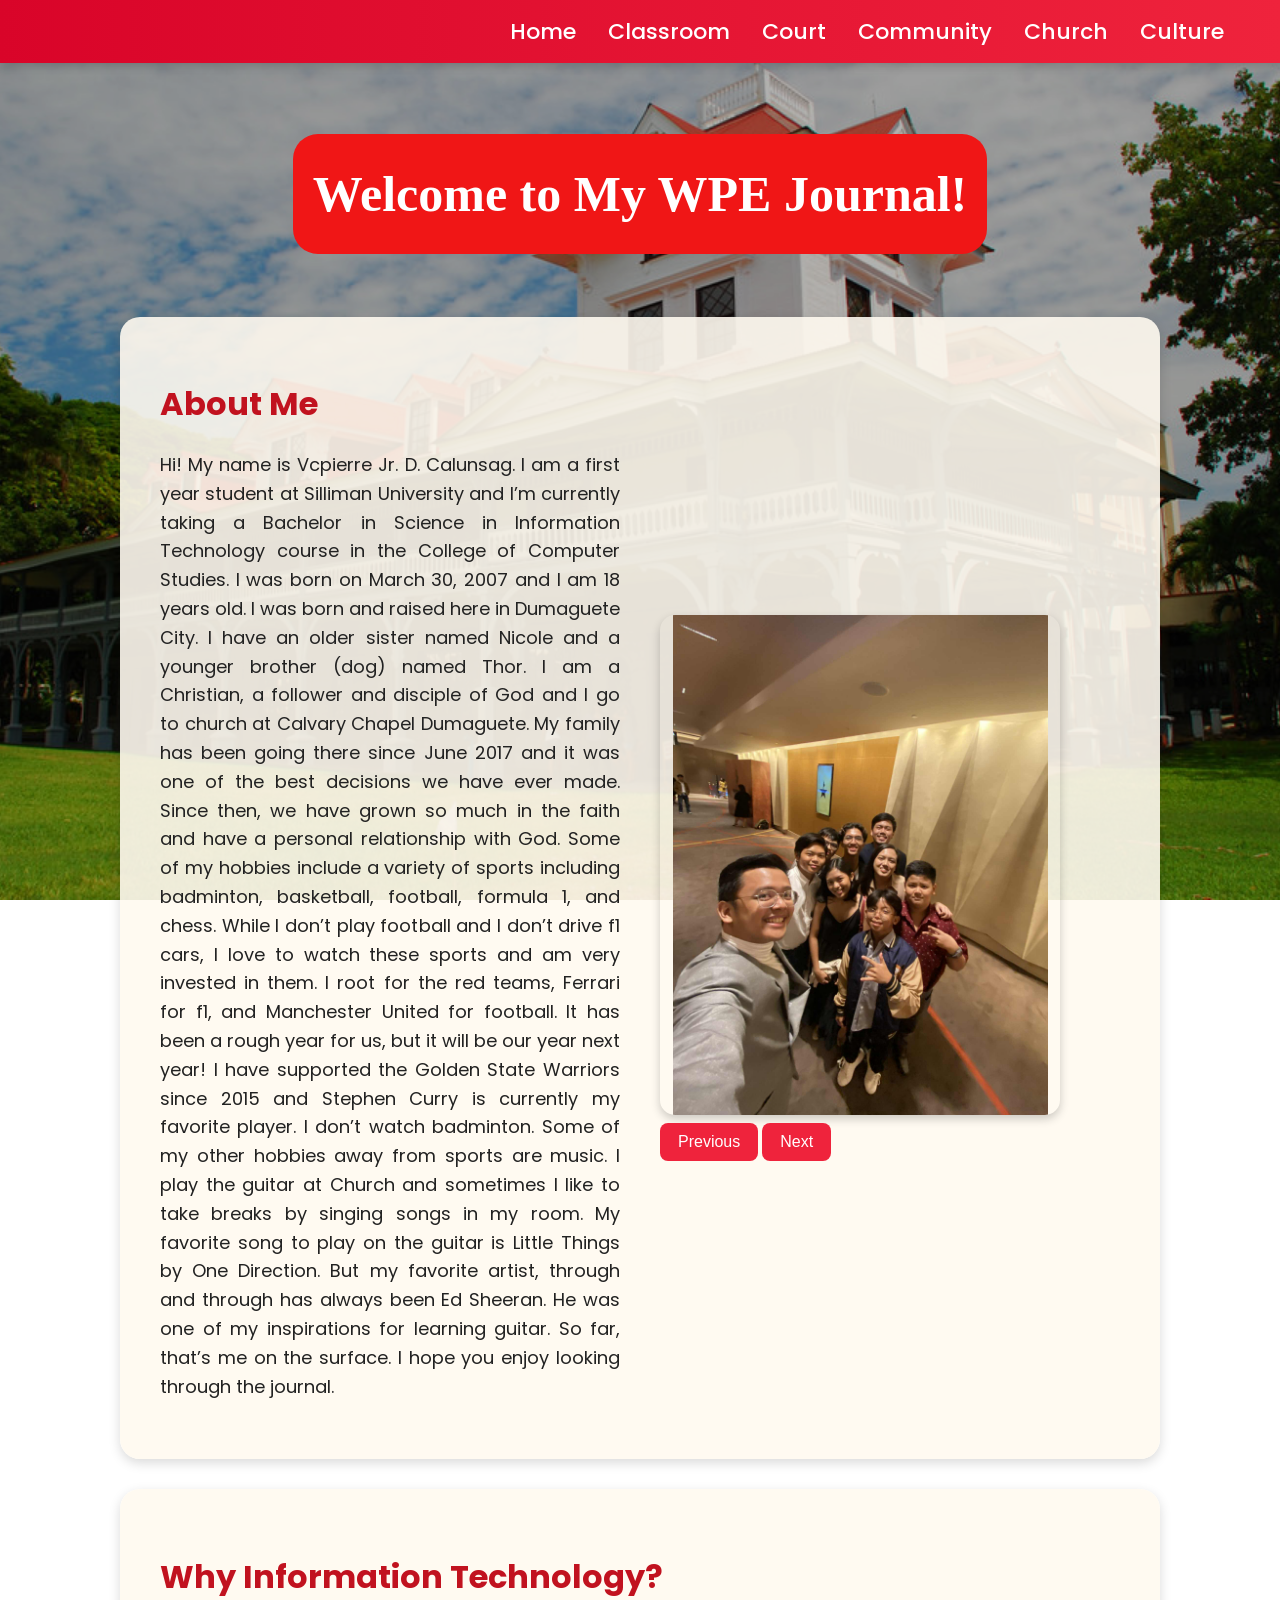
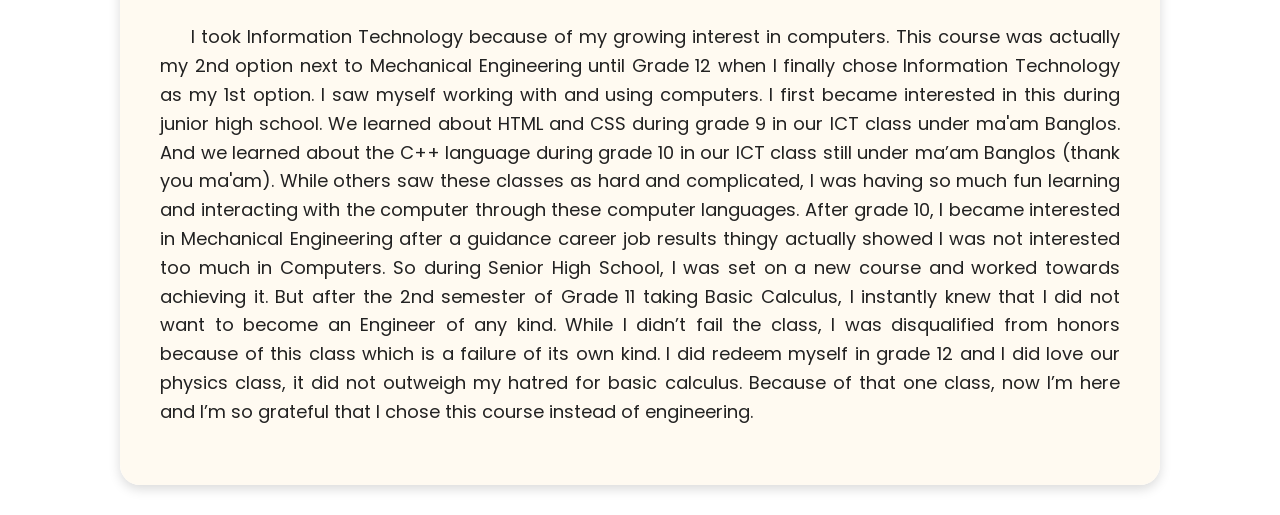
<file: index.html>
<!DOCTYPE html>
<html>
    <head> 
        <Title>My WPE Journal</Title>
        <link rel = "stylesheet" type = "text/css" href = "Style.css">
        <link href="https://fonts.googleapis.com/css2?family=Poppins:wght@400;600&display=swap" rel="stylesheet">
        <link rel="icon" type="image/img" href="img/clone helmet.png">

    </head>
    <body>
        <div class = "navbar">
            <ul><li><a href = "index.html">Home</a></li>
                <li><a href = "classroom.html">Classroom</a></li> 
                <li><a href = "court.html">Court</a></li>
                <li><a href = "community.html">Community</a></li>
                <li><a href = "church.html">Church</a></li>
                <li><a href = "culture.html">Culture</a></li>
            </ul>
        </div>

    <div class = "centered">
        <h1 class = "main-title">
            Welcome to My WPE Journal!
        </h1>
    </div>

    <div class = "maindiv rowcontainer">
        <div class="colcontainer">
            <h1>About Me</h1> <!--6-->
            <p>
                Hi! My name is Vcpierre Jr. D. Calunsag. I am a first year student at Silliman University and I’m currently taking a Bachelor in Science in Information Technology course in the College of Computer Studies. I was born on March 30, 2007 and I am 18 years old. I was born and raised here in Dumaguete City. I have an older sister named Nicole and a younger brother (dog) named Thor. 
                I am a Christian, a follower and disciple of God and I go to church at Calvary Chapel Dumaguete. My family has been going there since June 2017 and it was one of the best decisions we have ever made. Since then, we have grown so much in the faith and have a personal relationship with God. 
                Some of my hobbies include a variety of sports including badminton, basketball, football, formula 1, and chess. While I don’t play football and I don’t drive f1 cars, I love to watch these sports and am very invested in them. I root for the red teams, Ferrari for f1, and Manchester United for football. It has been a rough year for us, but it will be our year next year! I have supported the Golden State Warriors since 2015 and Stephen Curry is currently my favorite player. I don’t watch badminton. 
                Some of my other hobbies away from sports are music. I play the guitar at Church and sometimes I like to take breaks by singing songs in my room. My favorite song to play on the guitar is Little Things by One Direction. But my favorite artist, through and through has always been Ed Sheeran. He was one of my inspirations for learning guitar.
	            So far, that’s me on the surface. I hope you enjoy looking through the journal. 
            </p>
        </div>
        <div class="colcontainer">
                <!-- GALLERY 22 -->
            <div class="gallery">
                <img class="images" id="gallery22" src="img/cousins.png"> <br>
                <button onclick="prevImage('gallery22')">Previous</button>
                <button onclick="nextImage('gallery22')">Next</button>
            </div>
        </div>
    </div>

    <div class = "maindiv rowcontainer">
        <div class="colcontainer">
            <h1>Why Information Technology?</h1> <!--6-->
            <p>
                 &nbsp; &nbsp; &nbsp;I took Information Technology because of my growing interest in computers. This course was actually my 2nd option next to Mechanical Engineering until Grade 12 when I finally chose Information Technology as my 1st option. I saw myself working with and using computers. I first became interested in this during junior high school. We learned about HTML and CSS during grade 9 in our ICT class under ma'am Banglos. And we learned about the C++ language during grade 10 in our ICT class still under ma’am Banglos (thank you ma'am). While others saw these classes as hard and complicated, I was having so much fun learning and interacting with the computer through these computer languages. 
	            After grade 10, I became interested in Mechanical Engineering after a guidance career job results thingy actually showed I was not interested too much in Computers. So during Senior High School, I was set on a new course and worked towards achieving it. But after the 2nd semester of Grade 11 taking Basic Calculus, I instantly knew that I did not want to become an Engineer of any kind. While I didn’t fail the class, I was disqualified from honors because of this class which is a failure of its own kind. I did redeem myself in grade 12 and I did love our physics class, it did not outweigh my hatred for basic calculus. 
	            Because of that one class, now I’m here and I’m so grateful that I chose this course instead of engineering. 
            </p>
        </div>
    <script src="Script.js"></script>
    </body>
</html>
</file>
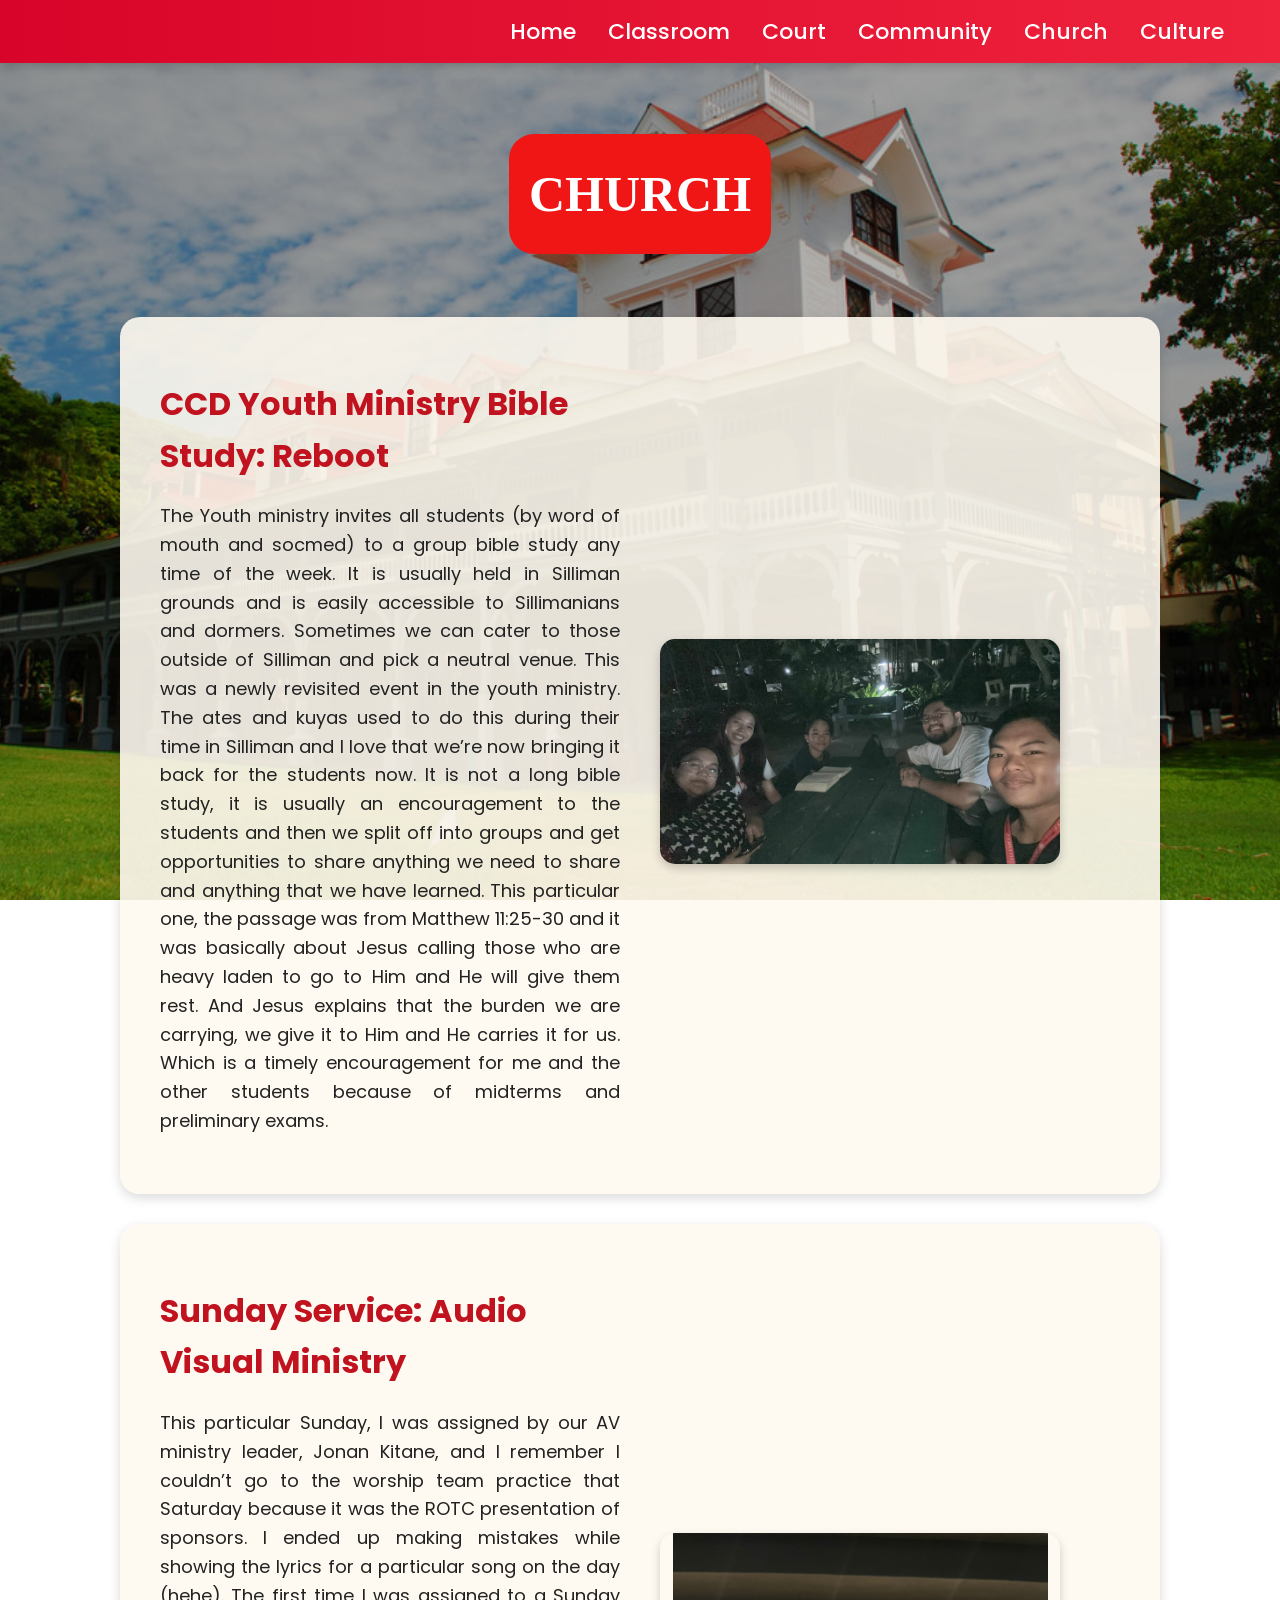
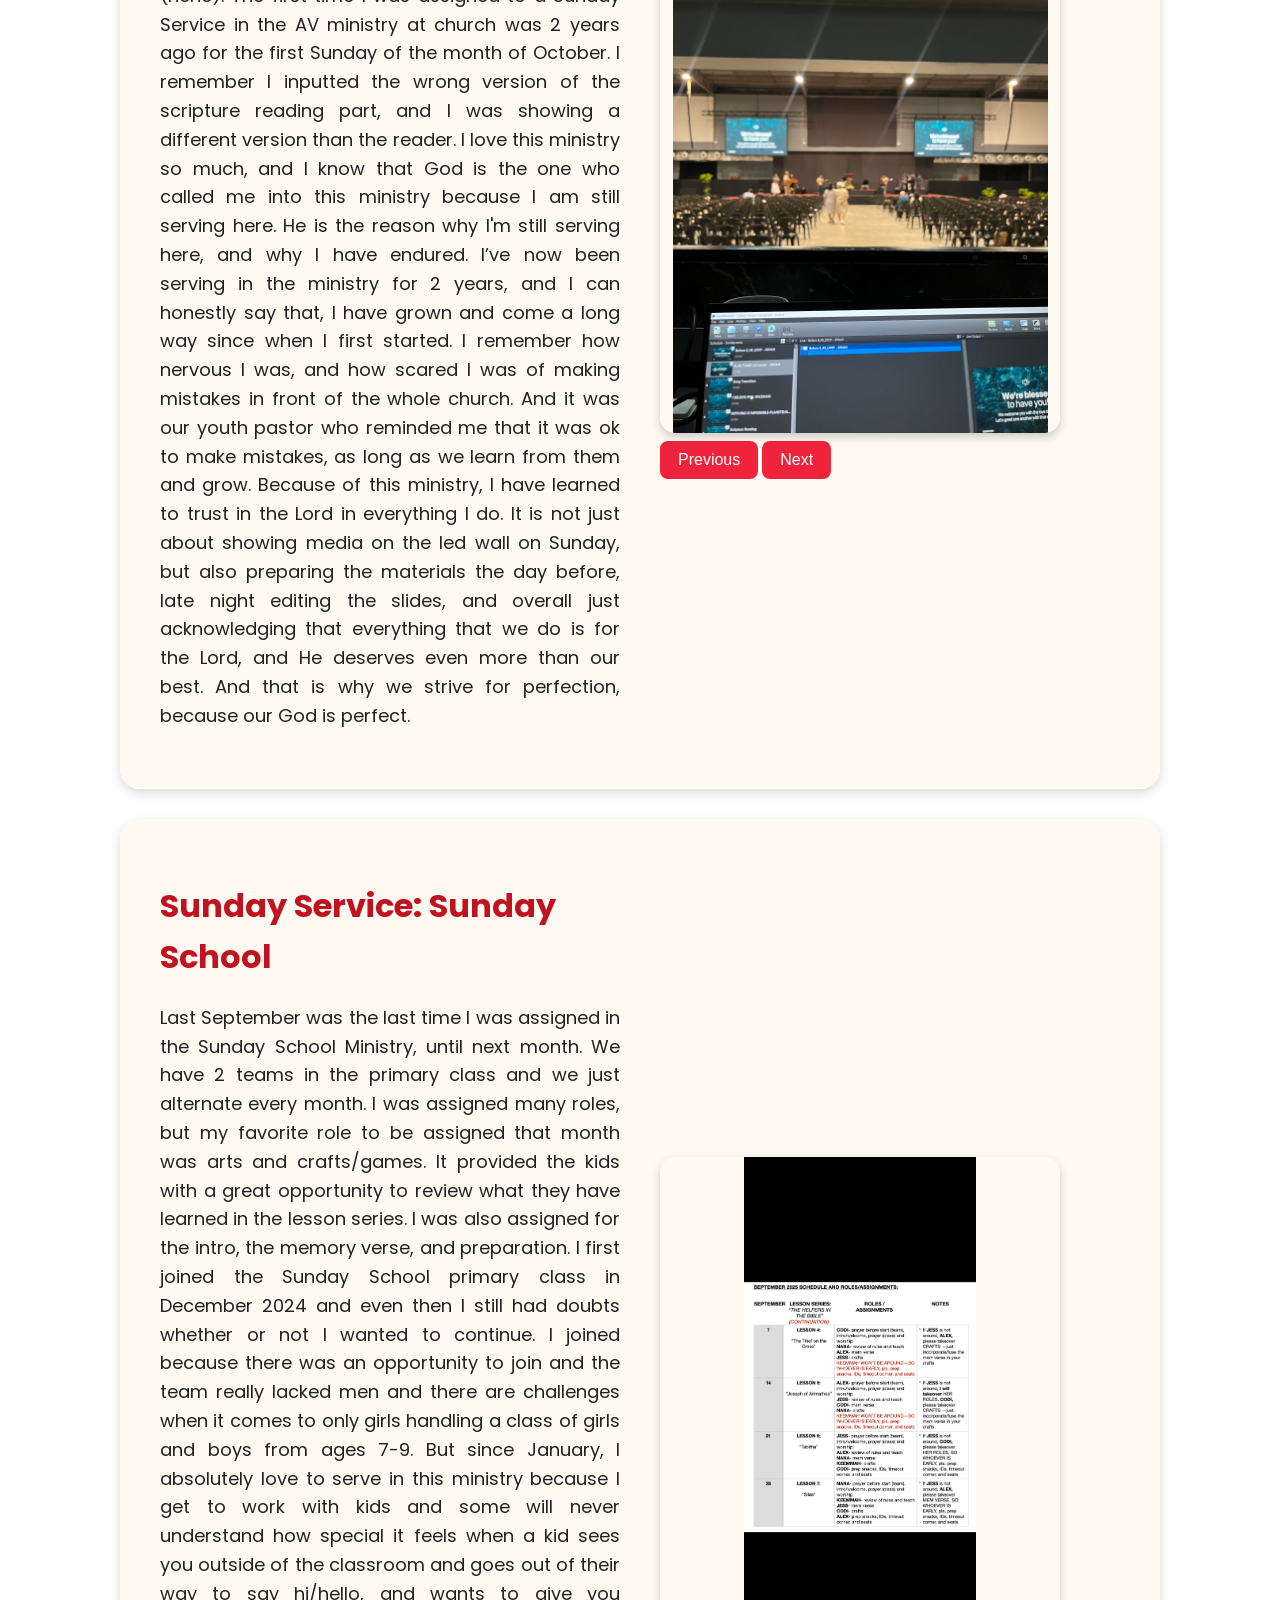
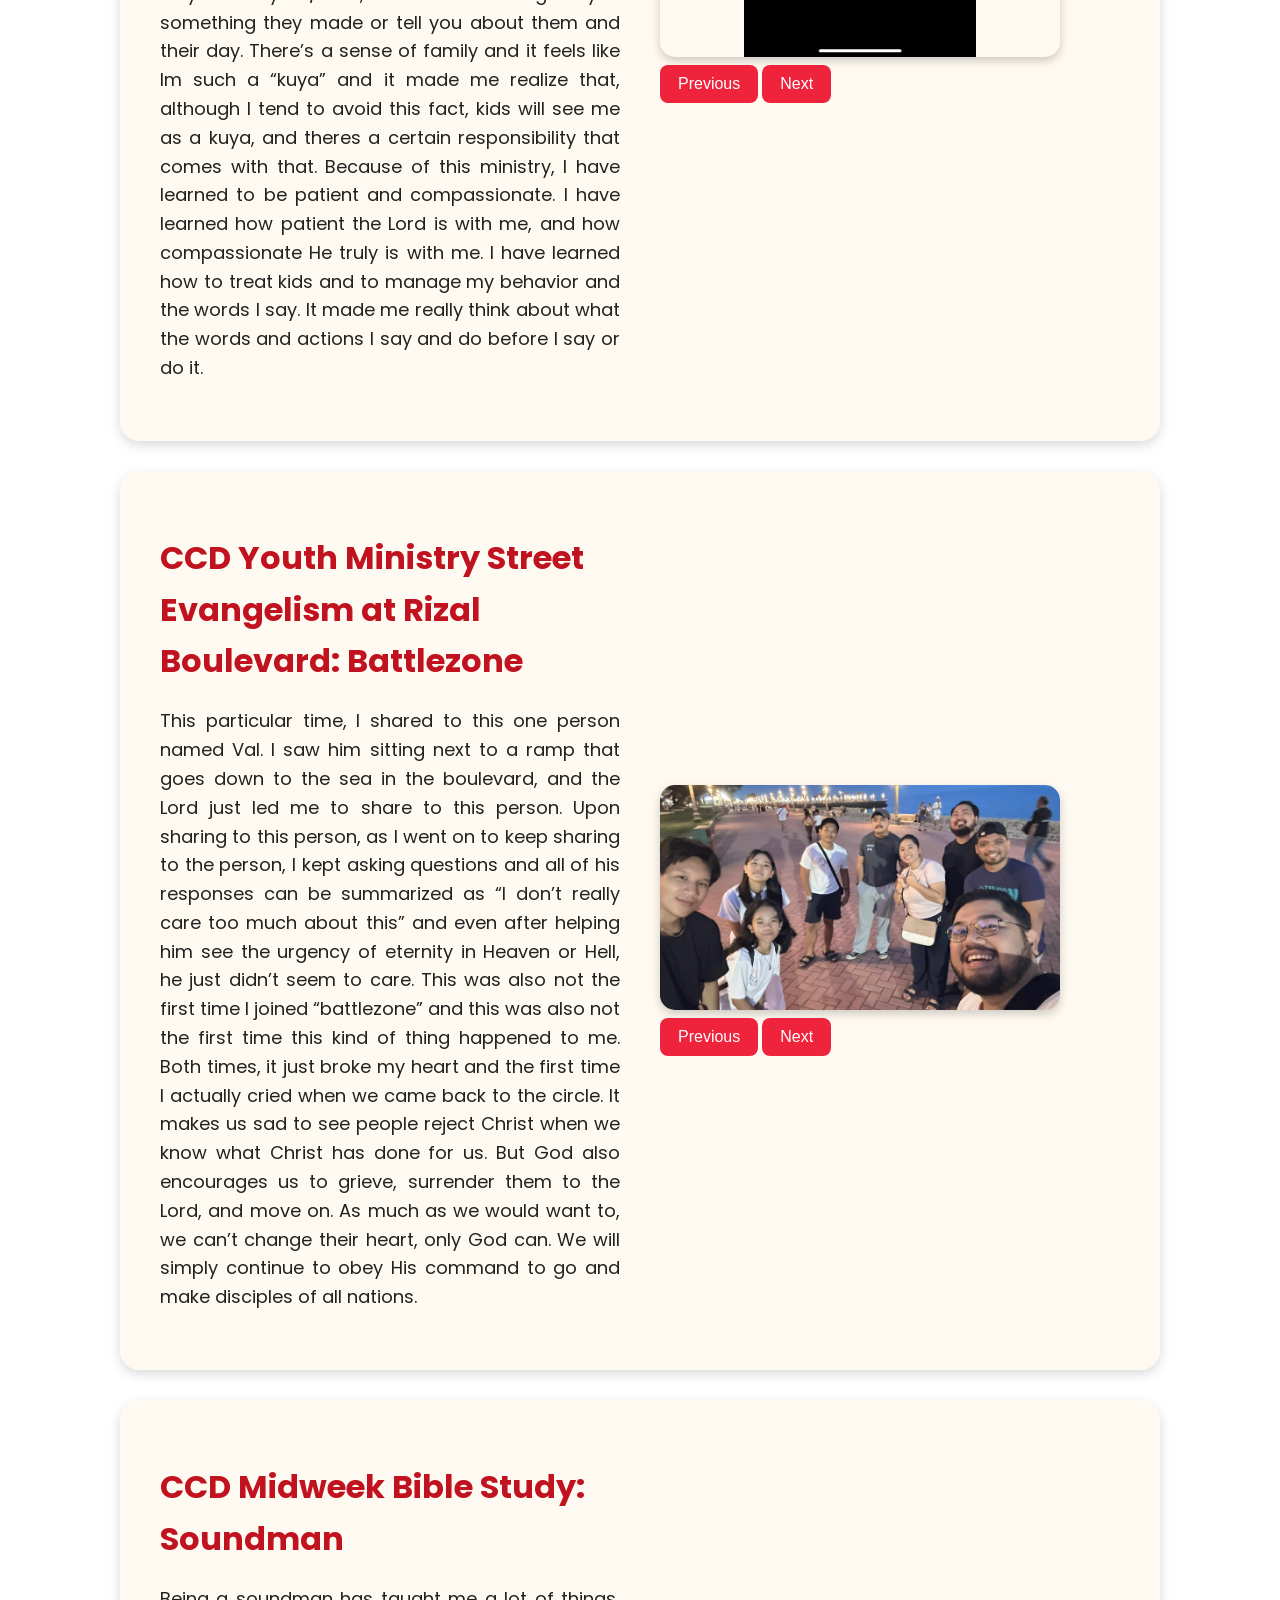
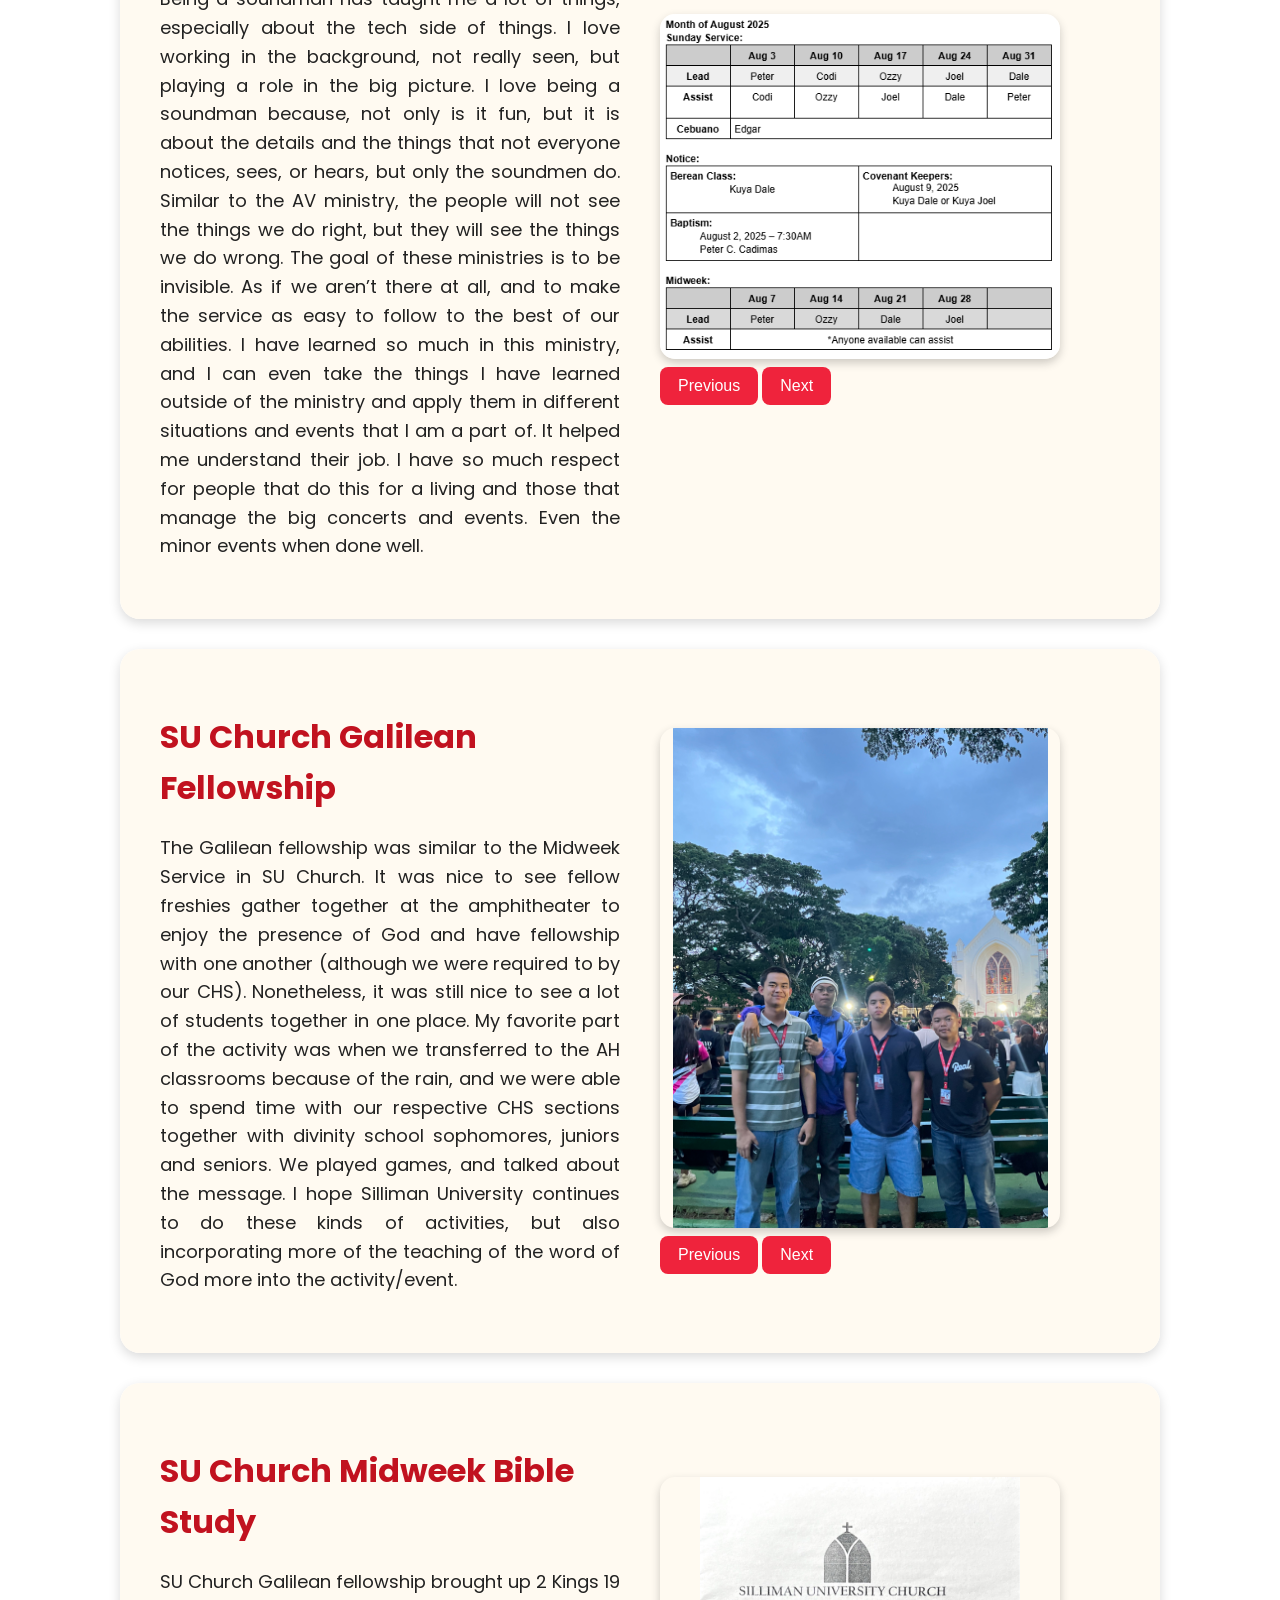
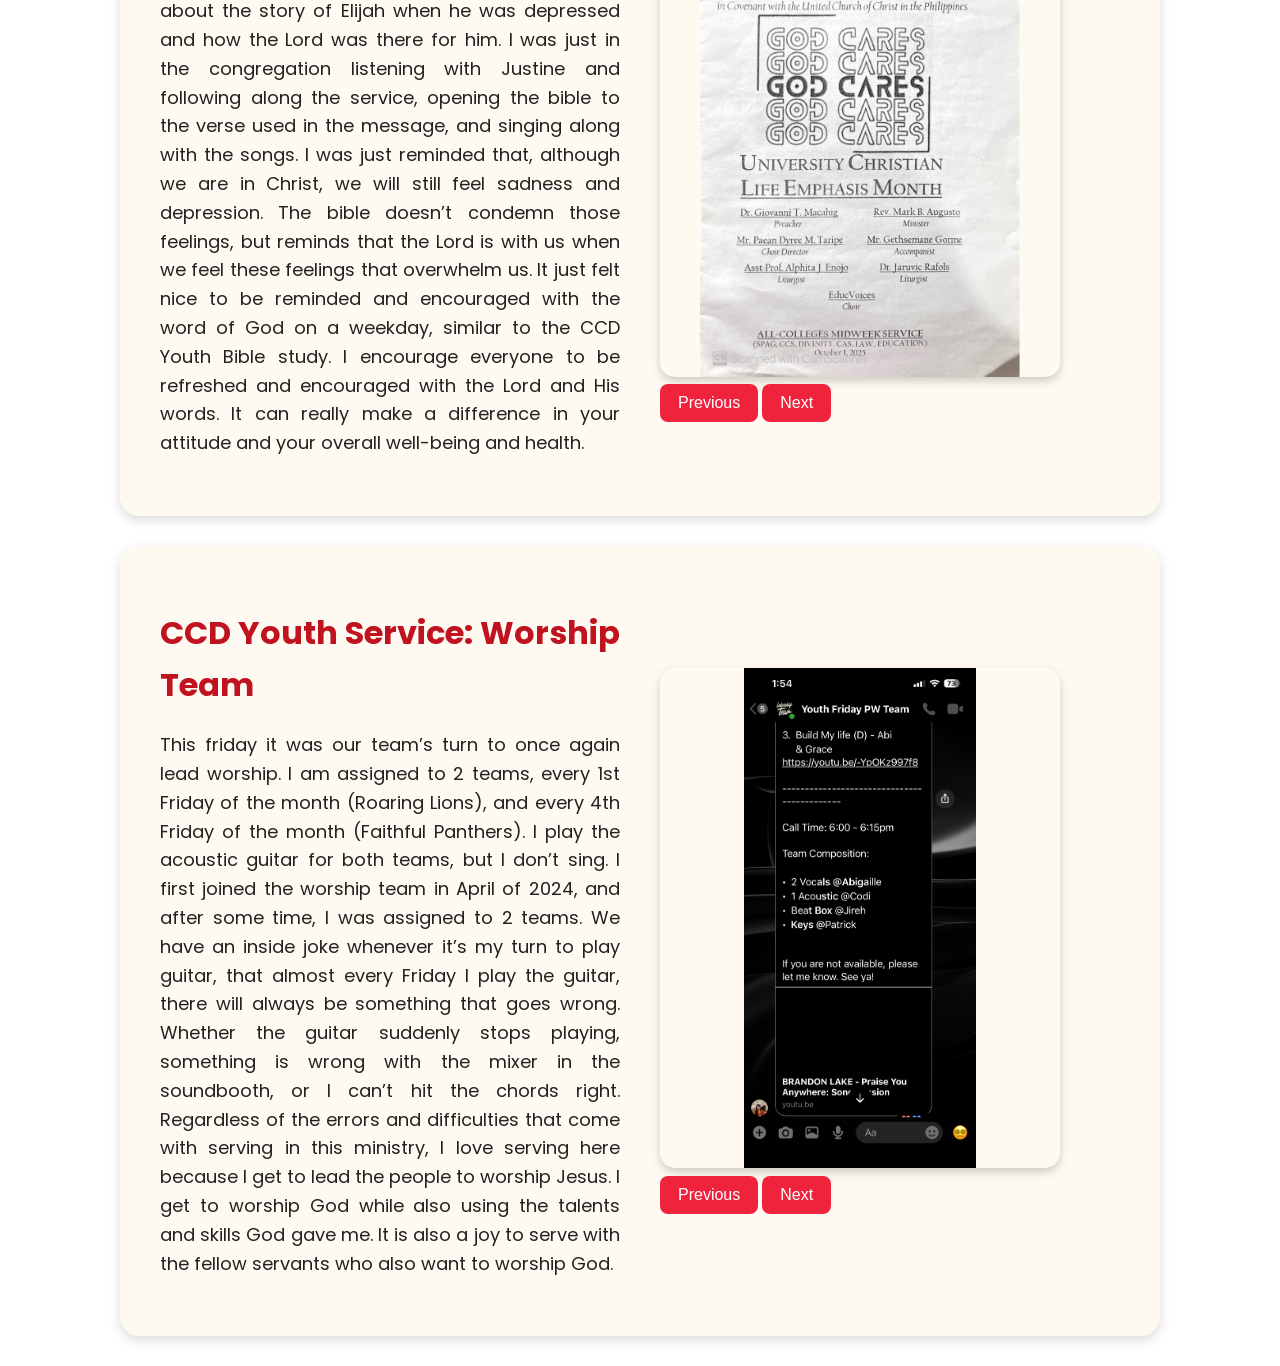
<file: church.html>
<!DOCTYPE html>
<html>
<head>
    <Title>Church</Title>
    <link rel = "stylesheet" type = "text/css" href = "Style.css">
    <link href="https://fonts.googleapis.com/css2?family=Poppins:wght@400;600&display=swap" rel="stylesheet">
    <link rel="icon" type="image/img" href="img/clone helmet.png">

</head>
<body>
    <div class = "navbar">
        <ul><li><a href = "index.html">Home</a></li>
            <li><a href = "classroom.html">Classroom</a></li> 
            <li><a href = "court.html">Court</a></li>
            <li><a href = "community.html">Community</a></li>
            <li><a href = "church.html">Church</a></li>
            <li><a href = "culture.html">Culture</a></li>
        </ul>
    </div>

    <div class = "centered">
        <h1 class = "main-title">
            CHURCH
        </h1>
    </div>

    <div class = "maindiv rowcontainer">
        <div class="colcontainer left">
                <h1>CCD Youth Ministry Bible Study: Reboot</h1> <!--1-->
                <p>The Youth ministry invites all students (by word of mouth and socmed) to a group bible study any time of the week. It is usually held in Silliman grounds and is easily accessible to Sillimanians and dormers. Sometimes we can cater to those outside of Silliman and pick a neutral venue. 
	                This was a newly revisited event in the youth ministry. The ates and kuyas used to do this during their time in Silliman and I love that we’re now bringing it back for the students now. It is not a long bible study, it is usually an encouragement to the students and then we split off into groups and get opportunities to share anything we need to share and anything that we have learned. 
	                This particular one, the passage was from Matthew 11:25-30 and it was basically about Jesus calling those who are heavy laden to go to Him and He will give them rest. And Jesus explains that the burden we are carrying, we give it to Him and He carries it for us. Which is a timely encouragement for me and the other students because of midterms and preliminary exams. </p>
        </div>
        
        <div class="colcontainer gallery">
            <div class="gallery">
                    <img class="images" src="img/Reboot.jpeg"> <br>
            </div>
        </div>
    </div>
    
    <div class = "maindiv rowcontainer">
        <div class="colcontainer">
            <h1>Sunday Service: Audio Visual Ministry</h1> <!--2-->
            <p>This particular Sunday, I was assigned by our AV ministry leader,  Jonan Kitane, and I remember I couldn’t go to the worship team practice that Saturday because it was the ROTC presentation of sponsors. I ended up making mistakes while showing the lyrics for a particular song on the day (hehe). 
                The first time I was assigned to a Sunday Service in the AV ministry at church was 2 years ago for the first Sunday of the month of October. I remember I inputted the wrong version of the scripture reading part, and I was showing a different version than the reader. I love this ministry so much, and I know that God is the one who called me into this ministry because I am still serving here. He is the reason why I'm still serving here, and why I have endured. 
                I’ve now been serving in the ministry for 2 years, and I can honestly say that, I have grown and come a long way since when I first started. I remember how nervous I was, and how scared I was of making mistakes in front of the whole church. And it was our youth pastor who reminded me that it was ok to make mistakes, as long as we learn from them and grow. 
                Because of this ministry, I have learned to trust in the Lord in everything I do. It is not just about showing media on the led wall on Sunday, but also preparing the materials the day before,  late night editing the slides, and overall just acknowledging that everything that we do is for the Lord, and He deserves even more than our best. And that is why we strive for perfection, because our God is perfect.</p>
        </div>
        <div class="colcontainer">
                <!-- GALLERY 2 -->
            <div class="gallery">
                <img class="images" id="gallery2" src="img/AV1.jpg"> <br>
                <button onclick="prevImage('gallery2')">Previous</button>
                <button onclick="nextImage('gallery2')">Next</button>
            </div>
        </div>
    </div>

    <div class = "maindiv rowcontainer">
        <div class="colcontainer">
            <h1>Sunday Service: Sunday School</h1> <!--3-->
            <p>Last September was the last time I was assigned in the Sunday School Ministry, until next month. We have 2 teams in the primary class and we just alternate every month. I was assigned many roles, but my favorite role to be assigned that month was arts and crafts/games. It provided the kids with a great opportunity to review what they have learned in the lesson series. I was also assigned for the intro, the memory verse, and preparation. 
                I first joined the Sunday School primary class in December 2024 and even then I still had doubts whether or not I wanted to continue. I joined because there was an opportunity to join and the team really lacked men and there are challenges when it comes to only girls handling a class of girls and boys from ages 7-9. 
                But since January, I absolutely love to serve in this ministry because I get to work with kids and some will never understand how special it feels when a kid sees you outside of the classroom and goes out of their way to say hi/hello, and wants to give you something they made or tell you about them and their day. There’s a sense of family and it feels like Im such a “kuya” and it made me realize that, although I tend to avoid this fact, kids will see me as a kuya, and theres a certain responsibility that comes with that. 
                Because of this ministry, I have learned to be patient and compassionate. I have learned how patient the Lord is with me, and how compassionate He truly is with me. I have learned how to treat kids and to manage my behavior and the words I say. It made me really think about what the words and actions I say and do before I say or do it. </p>
        </div>
        <div class="colcontainer">
                <!-- GALLERY 17 -->
            <div class="gallery">
                <img class="images" id="gallery17" src="img/Sunday School1.PNG"> <br>
                <button onclick="prevImage('gallery17')">Previous</button>
                <button onclick="nextImage('gallery17')">Next</button>
            </div>
        </div>
    </div>

    <div class = "maindiv rowcontainer">
        <div class="colcontainer">
            <h1>CCD Youth Ministry Street Evangelism at Rizal Boulevard: Battlezone</h1> <!--4-->
            <p>This particular time, I shared to this one person named Val. I saw him sitting next to a ramp that goes down to the sea in the boulevard, and the Lord just led me to share to this person. Upon sharing to this person, as I went on to keep sharing to the person, I kept asking questions and all of his responses can be summarized as “I don’t really care too much about this” and even after helping him see the urgency of eternity in Heaven or Hell, he just didn’t seem to care. 
                This was also not the first time I joined “battlezone” and this was also not the first time this kind of thing happened to me. Both times, it just broke my heart and the first time I actually cried when we came back to the circle. It makes us sad to see people reject Christ when we know what Christ has done for us. But God also encourages us to grieve, surrender them to the Lord, and move on. As much as we would want to, we can’t change their heart, only God can. We will simply continue to obey His command to go and make disciples of all nations. 
            </p>
        </div>
        <div class="colcontainer">
                <!-- GALLERY 5 -->
            <div class="gallery">
                <img class="images" id="gallery5" src="img/Battlezone1.jpeg"> <br>
                <button onclick="prevImage('gallery5')">Previous</button>
                <button onclick="nextImage('gallery5')">Next</button>
            </div>
        </div>
    </div>

    <div class = "maindiv rowcontainer">
        <div class="colcontainer">
            <h1>CCD Midweek Bible Study: Soundman</h1> <!--5-->
            <p>Being a soundman has taught me a lot of things, especially about the tech side of things. I love working in the background, not really seen, but playing a role in the big picture. I love being a soundman because, not only is it fun, but it is about the details and the things that not everyone notices, sees, or hears, but only the soundmen do. 
	            Similar to the AV ministry, the people will not see the things we do right, but they will see the things we do wrong. The goal of these ministries is to be invisible. As if we aren’t there at all, and to make the service as easy to follow to the best of our abilities. I have learned so much in this ministry, and I can even take the things I have learned outside of the ministry and apply them in different situations and events that I am a part of. 
	            It helped me understand their job. I have so much respect for people that do this for a living and those that manage the big concerts and events. Even the minor events when done well. 
            </p>
        </div>
        <div class="colcontainer">
                <!-- GALLERY 16 -->
            <div class="gallery">
                <img class="images" id="gallery16" src="img/Soundman1.jpeg"> <br>
                <button onclick="prevImage('gallery16')">Previous</button>
                <button onclick="nextImage('gallery16')">Next</button>
            </div>
        </div>
    </div>

    <div class = "maindiv rowcontainer">
        <div class="colcontainer">
            <h1>SU Church Galilean Fellowship</h1> <!--6-->
            <p>The Galilean fellowship was similar to the Midweek Service in SU Church. It was nice to see fellow freshies gather together at the amphitheater to enjoy the presence of God and have fellowship with one another (although we were required to by our CHS). Nonetheless, it was still nice to see a lot of students together in one place. 
	            My favorite part of the activity was when we transferred to the AH classrooms because of the rain, and we were able to spend time with our respective CHS sections together with divinity school sophomores, juniors and seniors. We played games, and talked about the message. 
	            I hope Silliman University continues to do these kinds of activities, but also incorporating more of the teaching of the word of God more into the activity/event. 
            </p>
        </div>
        <div class="colcontainer">
                <!-- GALLERY 8 -->
            <div class="gallery">
                <img class="images" id="gallery8" src="img/Galilean Fellowship1.jpg"> <br>
                <button onclick="prevImage('gallery8')">Previous</button>
                <button onclick="nextImage('gallery8')">Next</button>
            </div>
        </div>
    </div>

    <div class = "maindiv rowcontainer">
        <div class="colcontainer">
            <h1>SU Church Midweek Bible Study</h1> <!--7-->
            <p>SU Church Galilean fellowship brought up 2 Kings 19 about the story of Elijah when he was depressed and how the Lord was there for him. I was just in the congregation listening with Justine and following along the service, opening the bible to the verse used in the message, and singing along with the songs. 
	            I was just reminded that, although we are in Christ, we will still feel sadness and depression. The bible doesn’t condemn those feelings, but reminds that the Lord is with us when we feel these feelings that overwhelm us. It just felt nice to be reminded and encouraged with the word of God on a weekday, similar to the CCD Youth Bible study. 
	            I encourage everyone to be refreshed and encouraged with the Lord and His words. It can really make a difference in your attitude and your overall well-being and health. 
            </p>
        </div>
        <div class="colcontainer">
                <!-- GALLERY 20 -->
            <div class="gallery">
                <img class="images" id="gallery20" src="img/SU Midweek.jpg"> <br>
                <button onclick="prevImage('gallery20')">Previous</button>
                <button onclick="nextImage('gallery20')">Next</button>
            </div>
        </div>
    </div>

    <div class = "maindiv rowcontainer">
        <div class="colcontainer">
            <h1>CCD Youth Service: Worship Team</h1> <!--8-->
            <p>This friday it was our team’s turn to once again lead worship. I am assigned to 2 teams, every 1st Friday of the month (Roaring Lions), and every 4th Friday of the month (Faithful Panthers). I play the acoustic guitar for both teams, but I don’t sing. 
	            I first joined the worship team in April of 2024, and after some time, I was assigned to 2 teams. We have an inside joke whenever it’s my turn to play guitar, that almost every Friday I play the guitar, there will always be something that goes wrong. Whether the guitar suddenly stops playing,  something is wrong with the mixer in the soundbooth, or I can’t hit the chords right. 
	            Regardless of the errors and difficulties that come with serving in this ministry, I love serving here because I get to lead the people to worship Jesus. I get to worship God while also using the talents and skills God gave me. It is also a joy to serve with the fellow servants who also want to worship God. 
            </p>
        </div>
        <div class="colcontainer">
                <!-- GALLERY 19 -->
            <div class="gallery">
                <img class="images" id="gallery19" src="img/Worship Team1.PNG"> <br>
                <button onclick="prevImage('gallery19')">Previous</button>
                <button onclick="nextImage('gallery19')">Next</button>
            </div>
        </div>
    </div>
    <script src="Script.js"></script>
</body>
</html>
</file>
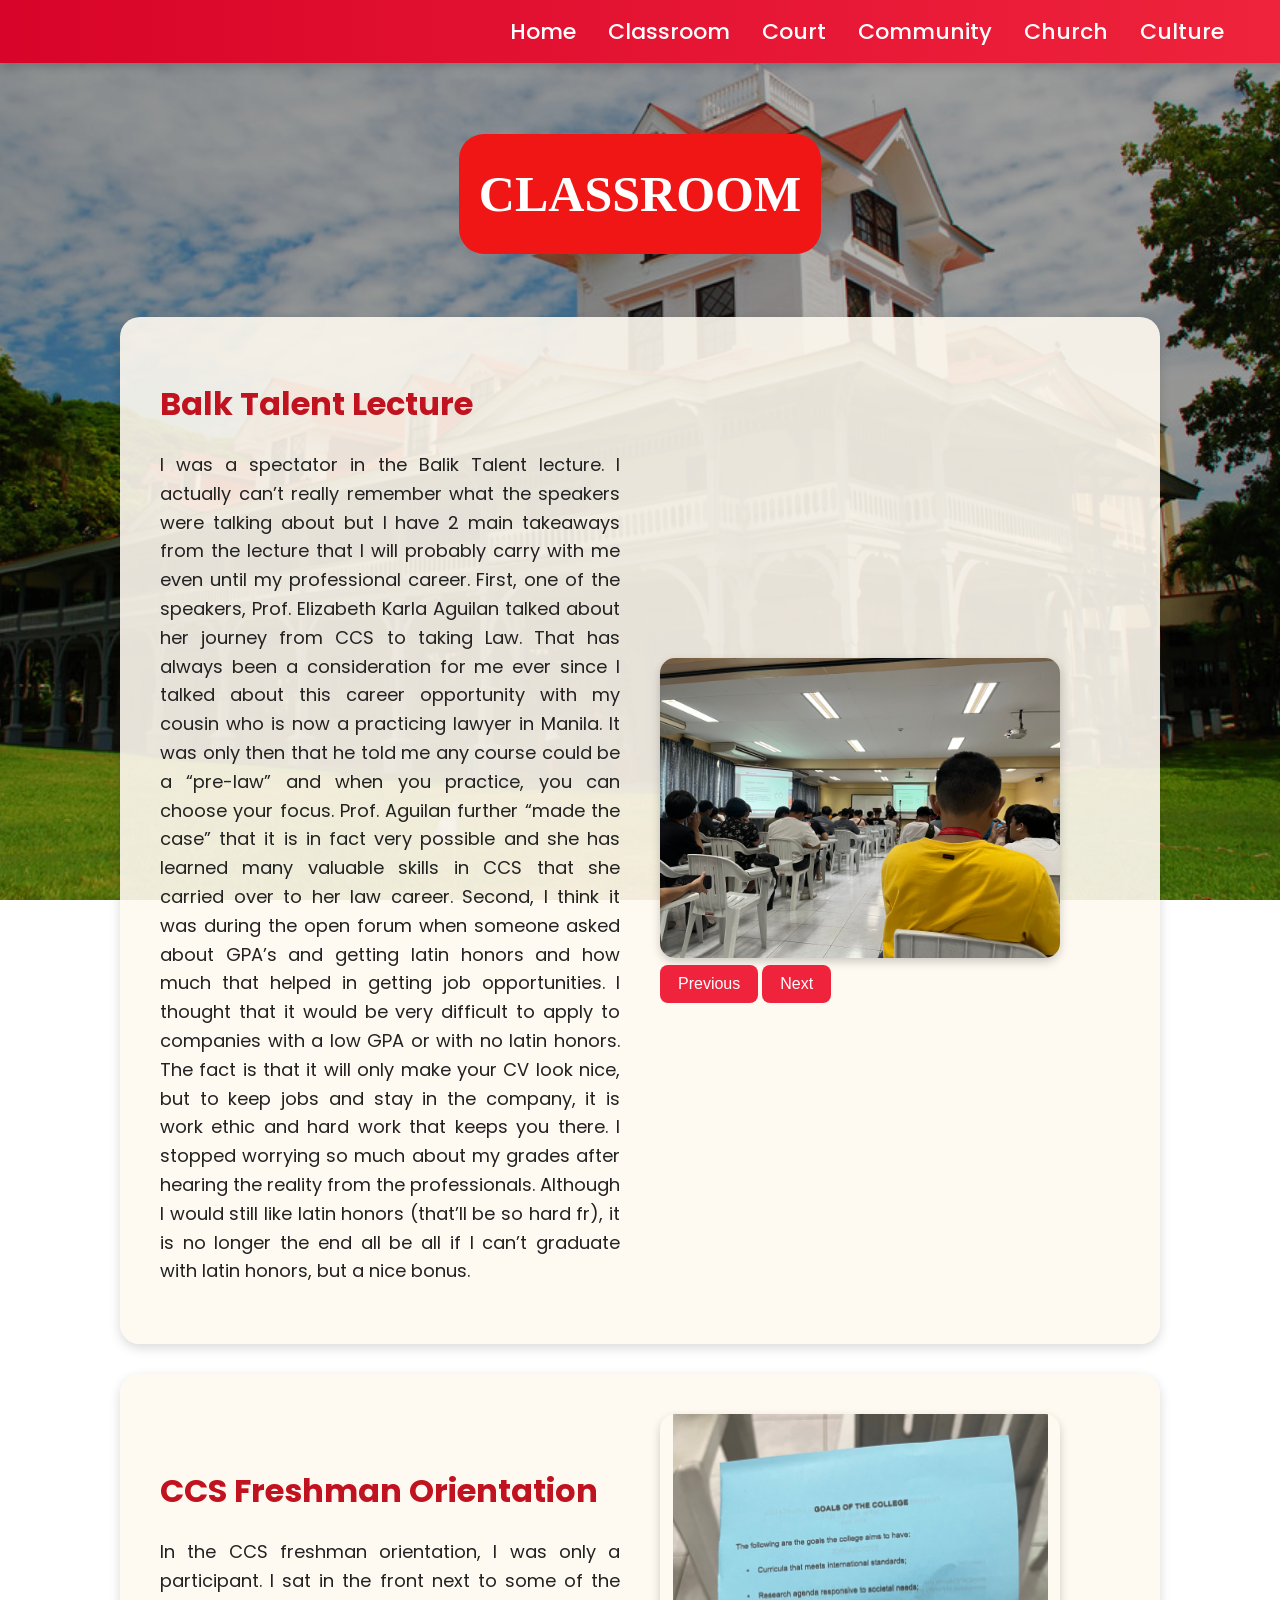
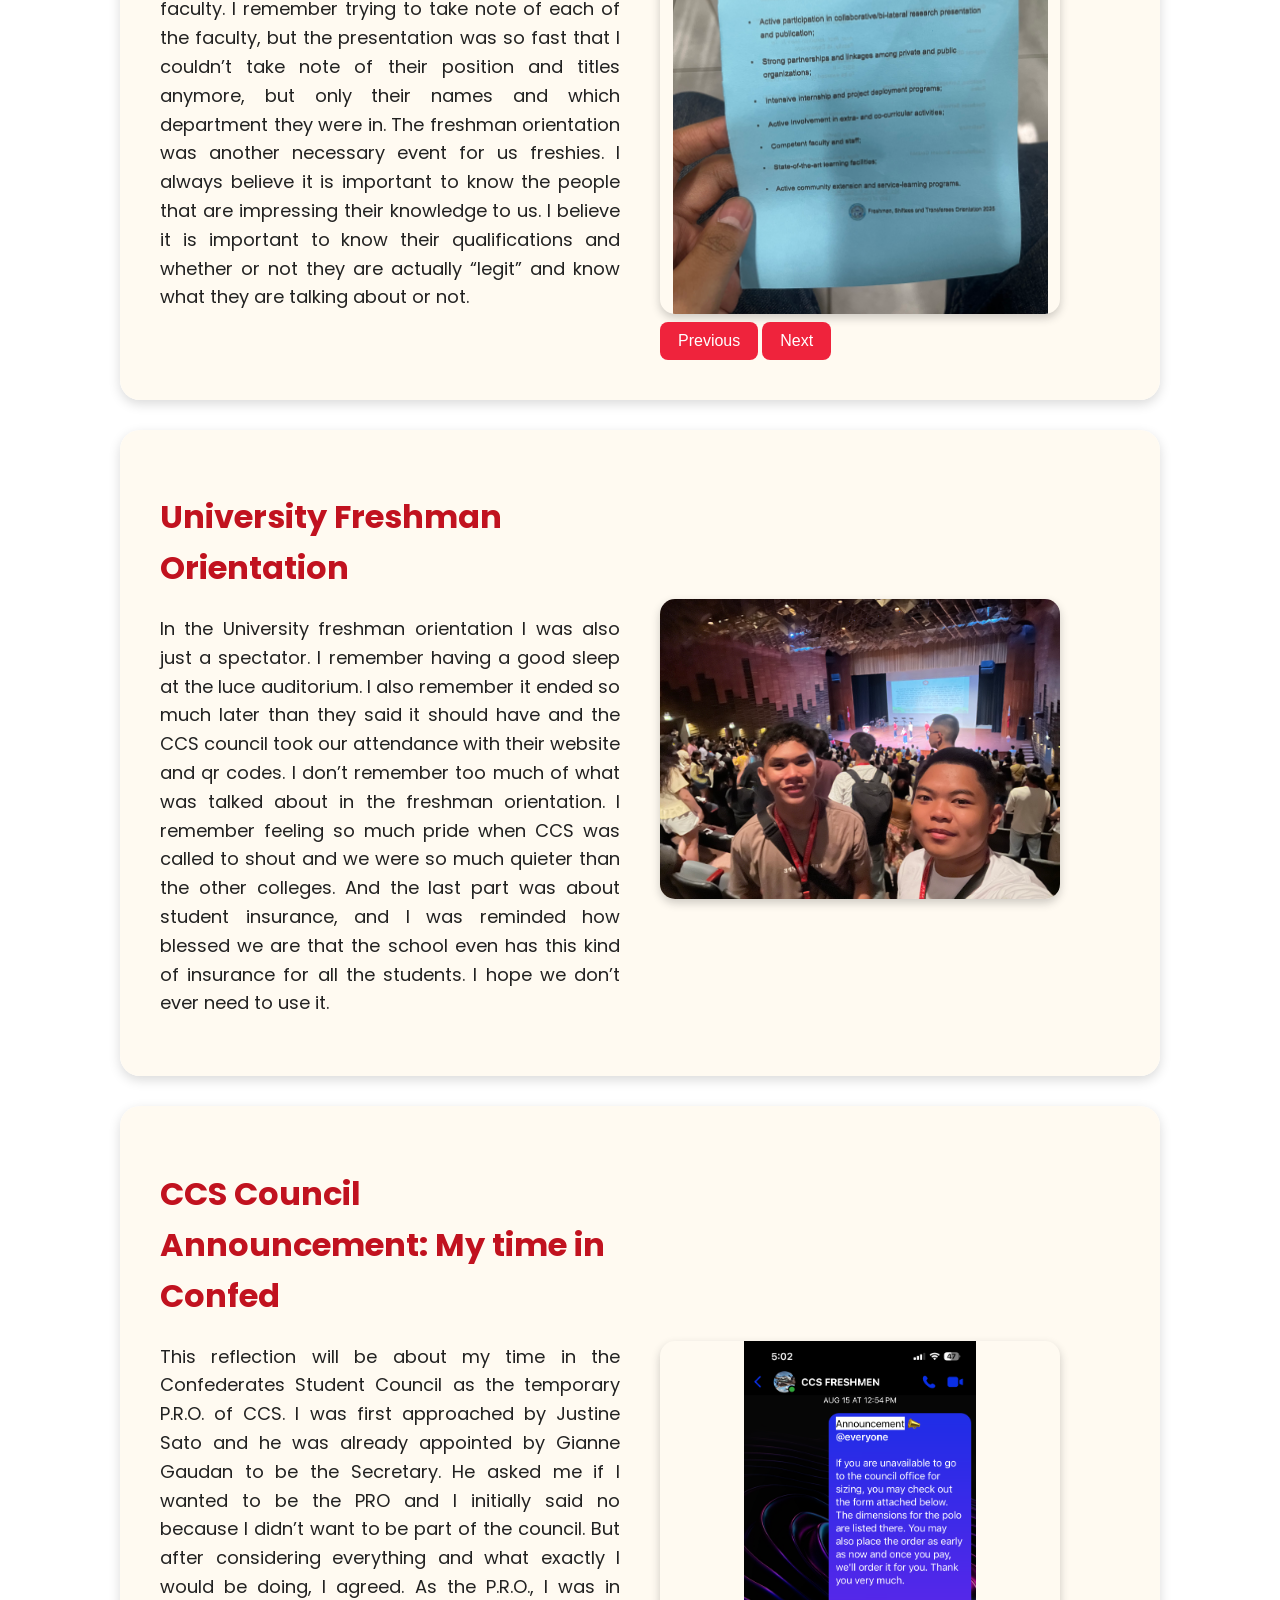
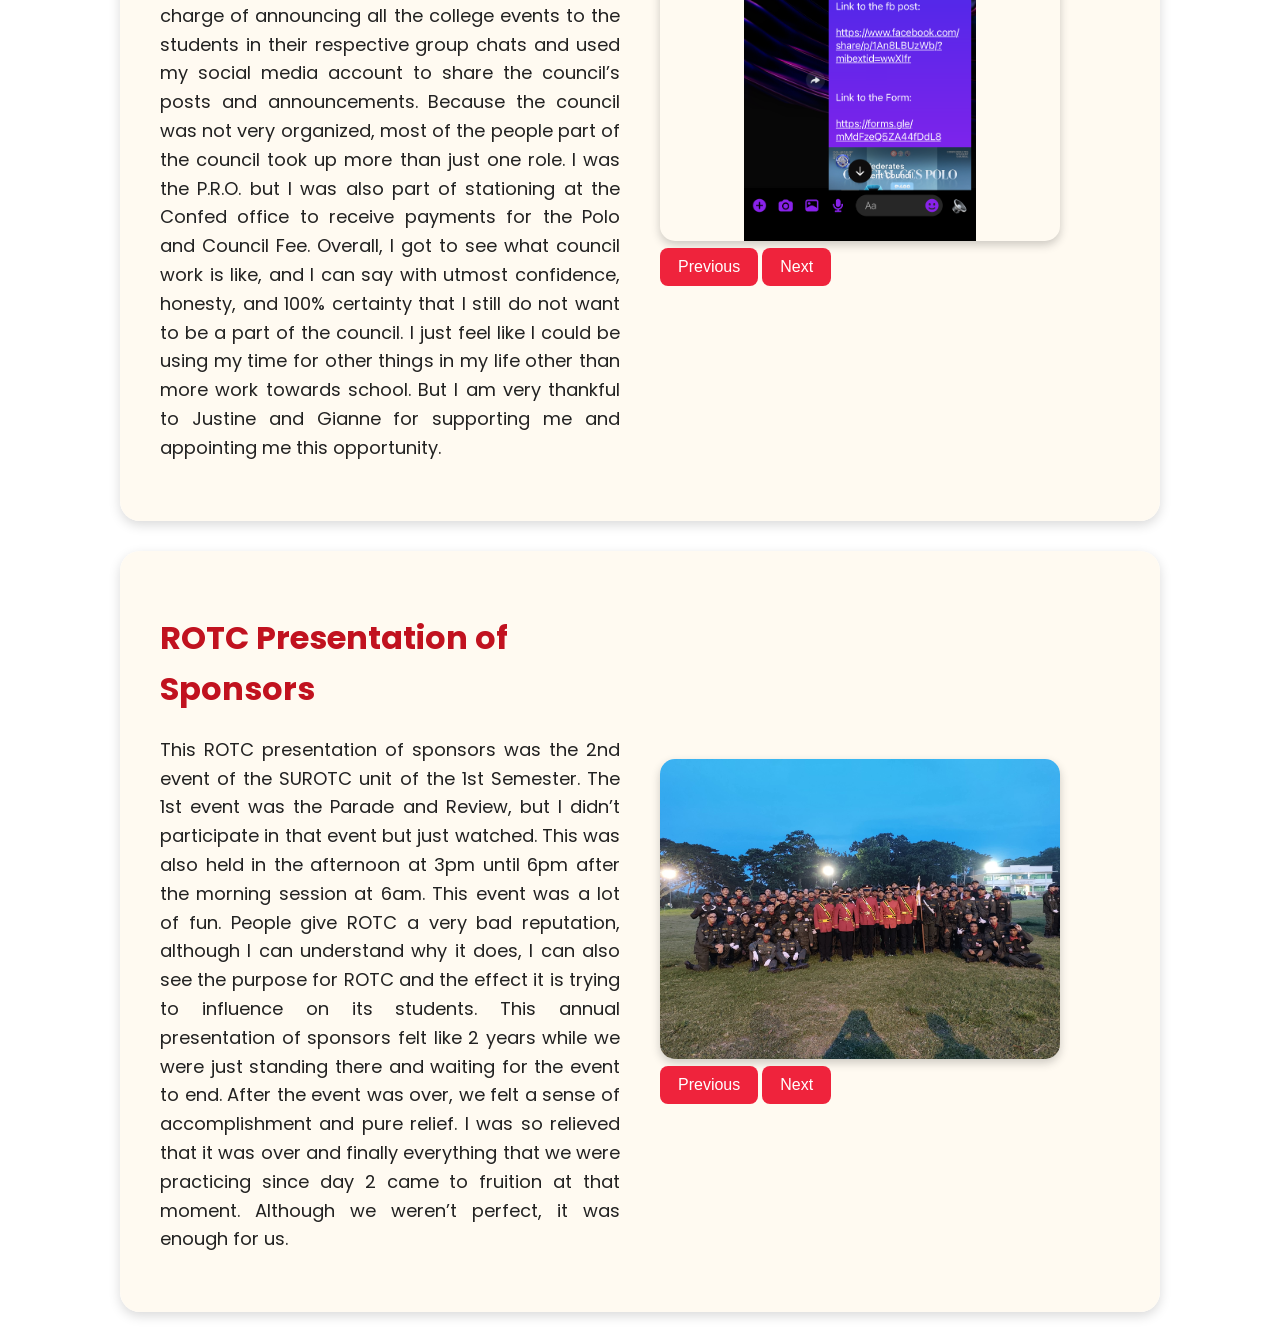
<file: classroom.html>
<!DOCTYPE html>
<html>
<head>
    <Title>Classroom</Title>
    <link rel = "stylesheet" type = "text/css" href = "Style.css">
    <link href="https://fonts.googleapis.com/css2?family=Poppins:wght@400;600&display=swap" rel="stylesheet">
    <link rel="icon" type="image/img" href="img/clone helmet.png">

</head>
<body>
    <div class = "navbar">
        <ul><li><a href = "index.html">Home</a></li>
            <li><a href = "classroom.html">Classroom</a></li> 
            <li><a href = "court.html">Court</a></li>
            <li><a href = "community.html">Community</a></li>
            <li><a href = "church.html">Church</a></li>
            <li><a href = "culture.html">Culture</a></li>
        </ul>
    </div>

    <div class = "centered">
        <h1 class = "main-title">
            CLASSROOM
        </h1>
    </div>

    <div class = "maindiv rowcontainer">
        <div class="colcontainer">
            <h1>Balk Talent Lecture</h1> <!--1-->
            <p>I was a spectator in the Balik Talent lecture. I actually can’t really remember what the speakers were talking about but I have 2 main takeaways from the lecture that I will probably carry with me even until my professional career. 
	            First, one of the speakers, Prof. Elizabeth Karla Aguilan talked about her journey from CCS to taking Law. That has always been a consideration for me ever since I talked about this career opportunity with my cousin who is now a practicing lawyer in Manila. It was only then that he told me any course could be a “pre-law” and when you practice, you can choose your focus. Prof. Aguilan further “made the case” that it is in fact very possible and she has learned many valuable skills in CCS that she carried over to her law career. 
	            Second, I think it was during the open forum when someone asked about GPA’s and getting latin honors and how much that helped in getting job opportunities. I thought that it would be very difficult to apply to companies with a low GPA or with no latin honors. The fact is that it will only make your CV look nice, but to keep jobs and stay in the company, it is work ethic and hard work that keeps you there. 
                I stopped worrying so much about my grades after hearing the reality from the professionals. Although I would still like latin honors (that’ll be so hard fr), it is no longer the end all be all if I can’t graduate with latin honors, but a nice bonus. 
            </p>
        </div>
        <div class="colcontainer">
                <!-- GALLERY 4 -->
            <div class="gallery">
                <img class="images" id="gallery4" src="img/Balik Talent1.jpg"> <br>
                <button onclick="prevImage('gallery4')">Previous</button>
                <button onclick="nextImage('gallery4')">Next</button>
            </div>
        </div>
    </div>

    <div class = "maindiv rowcontainer">
        <div class="colcontainer">
            <h1>CCS Freshman Orientation</h1> <!--2-->
            <p>In the CCS freshman orientation, I was only a participant. I sat in the front next to some of the faculty. I remember trying to take note of each of the faculty, but the presentation was so fast that I couldn’t take note of their position and titles anymore, but only their names and which department they were in. 
                The freshman orientation was another necessary event for us freshies. I always believe it is important to know the people that are impressing their knowledge to us. I believe it is important to know their qualifications and whether or not they are actually “legit” and know what they are talking about or not. 
            </p>
        </div>
        <div class="colcontainer">
                <!-- GALLERY 6 -->
            <div class="gallery">
                <img class="images" id="gallery6" src="img/CCS Orientation1.jpg"> <br>
                <button onclick="prevImage('gallery6')">Previous</button>
                <button onclick="nextImage('gallery6')">Next</button>
            </div>
        </div>
    </div>

    <div class = "maindiv rowcontainer">
        <div class="colcontainer">
            <h1>University Freshman Orientation</h1> <!--3-->
            <p>In the University freshman orientation I was also just a spectator. I remember having a good sleep at the luce auditorium. I also remember it ended so much later than they said it should have and the CCS council took our attendance with their website and qr codes. 
	            I don’t remember too much of what was talked about in the freshman orientation. I remember feeling so much pride when CCS was called to shout and we were so much quieter than the other colleges. And the last part was about student insurance, and I was reminded how blessed we are that the school even has this kind of insurance for all the students. I hope we don’t ever need to use it. 
            </p>
        </div>
        <div class="colcontainer">
            <div class="gallery">
                <img class="images" src="img/Freshman Orientation.jpg"> <br>
            </div>
        </div>
    </div>

    <div class = "maindiv rowcontainer">
        <div class="colcontainer">
            <h1>CCS Council Announcement: My time in Confed</h1> <!--4-->
            <p>This reflection will be about my time in the Confederates Student Council as the temporary P.R.O. of CCS. I was first approached by Justine Sato and he was already appointed by Gianne Gaudan to be the Secretary. He asked me if I wanted to be the PRO and I initially said no because I didn’t want to be part of the council. But after considering everything and what exactly I would be doing, I agreed. 
	            As the P.R.O., I was in charge of announcing all the college events to the students in their respective group chats and used my social media account to share the council’s posts and announcements. Because the council was not very organized, most of the people part of the council took up more than just one role. I was the P.R.O. but I was also part of stationing at the Confed office to receive payments for the Polo and Council Fee. 
	            Overall, I got to see what council work is like, and I can say with utmost confidence, honesty, and 100% certainty that I still do not want to be a part of the council. I just feel like I could be using my time for other things in my life other than more work towards school. But I am very thankful to Justine and Gianne for supporting me and appointing me this opportunity. 
            </p>
        </div>
        <div class="colcontainer">
                <!-- GALLERY 6 -->
            <div class="gallery">
                <img class="images" id="gallery7" src="img/Confed1.PNG"> <br>
                <button onclick="prevImage('gallery7')">Previous</button>
                <button onclick="nextImage('gallery7')">Next</button>
            </div>
        </div>
    </div>

    <div class = "maindiv rowcontainer">
        <div class="colcontainer">
            <h1>ROTC Presentation of Sponsors</h1> <!--5-->
            <p>This ROTC presentation of sponsors was the 2nd event of the SUROTC unit of the 1st Semester. The 1st event was the Parade and Review, but I didn’t participate in that event but just watched. This was also held in the afternoon at 3pm until 6pm after the morning session at 6am. 
                This event was a lot of fun. People give ROTC a very bad reputation, although I can understand why it does, I can also see the purpose for ROTC and the effect it is trying to influence on its students. This annual presentation of sponsors felt like 2 years while we were just standing there and waiting for the event to end. 
                After the event was over, we felt a sense of accomplishment and pure relief. I was so relieved that it was over and finally everything that we were practicing since day 2 came to fruition at that moment. Although we weren’t perfect, it was enough for us. 
            </p>
        </div>
        <div class="colcontainer">
                <!-- GALLERY 6 -->
            <div class="gallery">
                <img class="images" id="gallery15" src="img/ROTC POS1.jpeg"> <br>
                <button onclick="prevImage('gallery15')">Previous</button>
                <button onclick="nextImage('gallery15')">Next</button>
            </div>
        </div>
    </div>
    <script src="Script.js"></script>
</body>
</html>
</file>
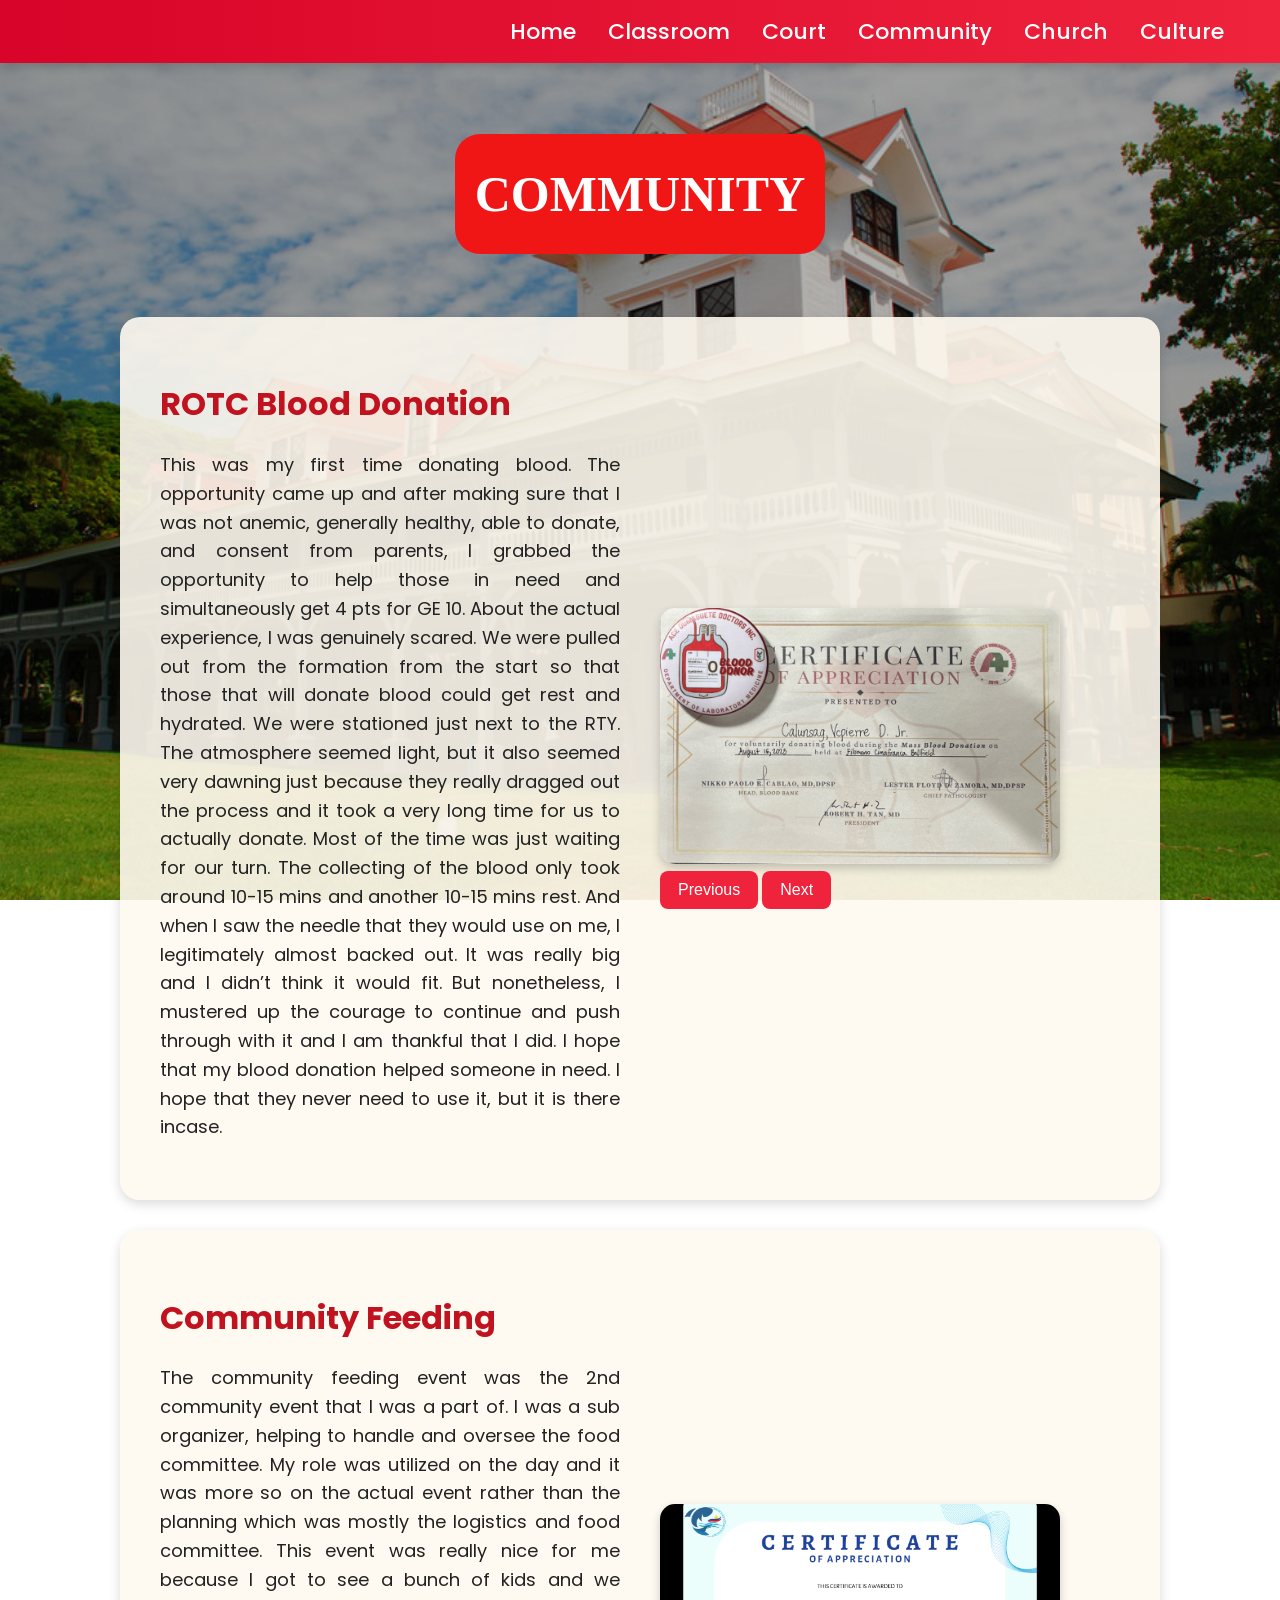
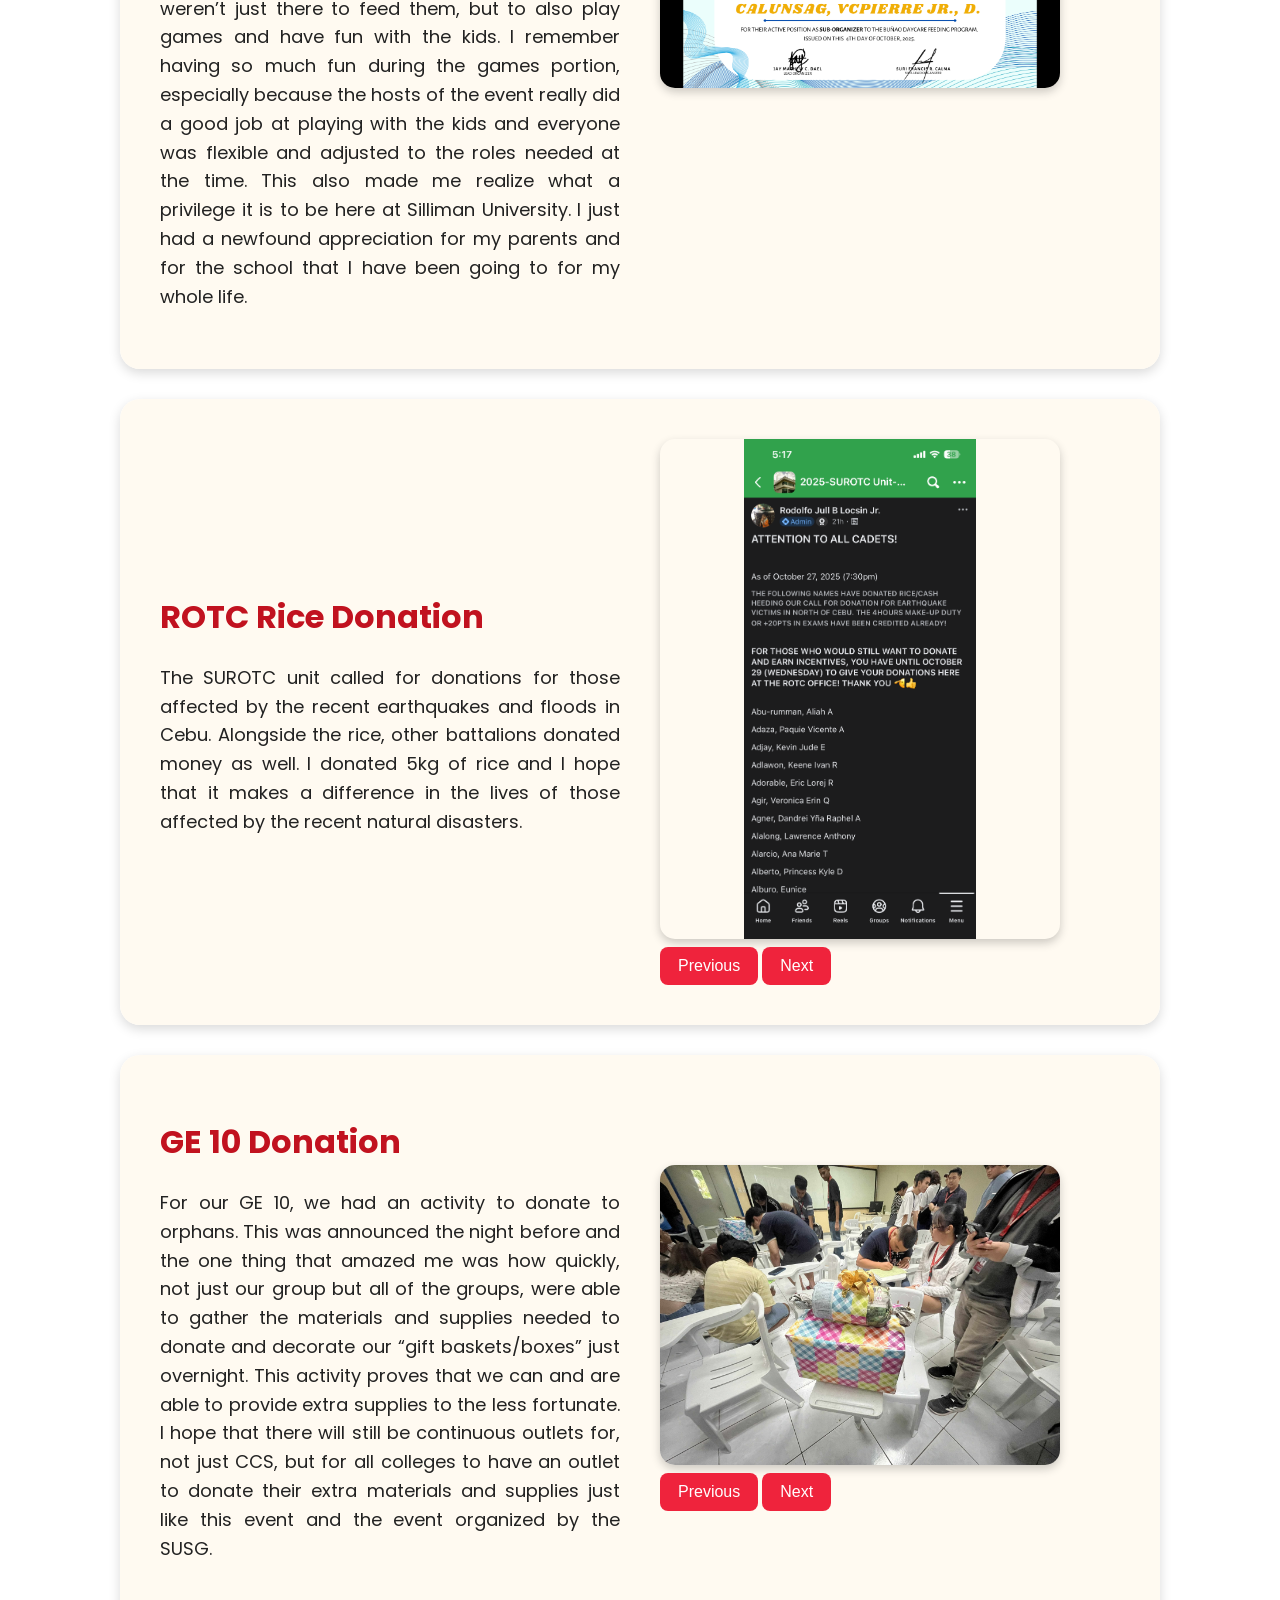
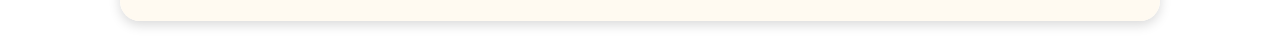
<file: community.html>
<!DOCTYPE html>
<html>
<head>
    <Title>Community</Title>
    <link rel = "stylesheet" type = "text/css" href = "Style.css">
    <link href="https://fonts.googleapis.com/css2?family=Poppins:wght@400;600&display=swap" rel="stylesheet">
    <link rel="icon" type="image/img" href="img/clone helmet.png">

</head>
<body>
    <div class = "navbar">
        <ul><li><a href = "index.html">Home</a></li>
            <li><a href = "classroom.html">Classroom</a></li> 
            <li><a href = "court.html">Court</a></li>
            <li><a href = "community.html">Community</a></li>
            <li><a href = "church.html">Church</a></li>
            <li><a href = "culture.html">Culture</a></li>
        </ul>
    </div>

    <div class = "centered">
        <h1 class = "main-title">
            COMMUNITY
        </h1>
    </div>

    <div class = "maindiv rowcontainer">
        <div class="colcontainer">
            <h1>ROTC Blood Donation</h1> <!--1-->
            <p>This was my first time donating blood. The opportunity came up and after making sure that I was not anemic, generally healthy, able to donate, and consent from parents, I grabbed the opportunity to help those in need and simultaneously get 4 pts for GE 10. 
	            About the actual experience, I was genuinely scared. We were pulled out from the formation from the start so that those that will donate blood could get rest and hydrated. We were stationed just next to the RTY. The atmosphere seemed light, but it also seemed very dawning just because they really dragged out the process and it took a very long time for us to actually donate. 
	            Most of the time was just waiting for our turn. The collecting of the blood only took around 10-15 mins and another 10-15 mins rest. And when I saw the needle that they would use on me, I legitimately almost backed out. It was really big and I didn’t think it would fit. But nonetheless, I mustered up the courage to continue and push through with it and I am thankful that I did. 
	            I hope that my blood donation helped someone in need. I hope that they never need to use it, but it is there incase.
            </p>
        </div>
        <div class="colcontainer">
                <!-- GALLERY 13 -->
            <div class="gallery">
                <img class="images" id="gallery13" src="img/ROTC Blood Donation1.jpg"> <br>
                <button onclick="prevImage('gallery13')">Previous</button>
                <button onclick="nextImage('gallery13')">Next</button>
            </div>
        </div>
    </div>

    <div class = "maindiv rowcontainer">
        <div class="colcontainer">
            <h1>Community Feeding</h1> <!--2-->
            <p>The community feeding event was the 2nd community event that I was a part of. I was a sub organizer, helping to handle and oversee the food committee. My role was utilized on the day and it was more so on the actual event rather than the planning which was mostly the logistics and food committee. 
                This event was really nice for me because I got to see a bunch of kids and we weren’t just there to feed them, but to also play games and have fun with the kids. I remember having so much fun during the games portion, especially because the hosts of the event really did a good job at playing with the kids and everyone was flexible and adjusted to the roles needed at the time. 
                This also made me realize what a privilege it is to be here at Silliman University. I just had a newfound appreciation for my parents and for the school that I have been going to for my whole life. 
            </p>
        </div>
        <div class="colcontainer">
            <div class="gallery">
                <img class="images" src="img/Com Feeding.PNG"> <br>
            </div>
        </div>
    </div>

    <div class = "maindiv rowcontainer">
        <div class="colcontainer">
            <h1>ROTC Rice Donation</h1> <!--3-->
            <p>
                The SUROTC unit called for donations for those affected by the recent earthquakes and floods in Cebu. Alongside the rice, other battalions donated money as well. I donated 5kg of rice and I hope that it makes a difference in the lives of those affected by the recent natural disasters.
            </p>
        </div>
        <div class="colcontainer">
                <!-- GALLERY 14 -->
            <div class="gallery">
                <img class="images" id="gallery14" src="img/ROTC Donation2.PNG"> <br>
                <button onclick="prevImage('gallery14')">Previous</button>
                <button onclick="nextImage('gallery14')">Next</button>
            </div>
        </div>
    </div>

    <div class = "maindiv rowcontainer">
        <div class="colcontainer">
            <h1>GE 10 Donation</h1> <!--4-->
            <p>For our GE 10, we had an activity to donate to orphans. This was announced the night before and the one thing that amazed me was how quickly, not just our group but all of the groups, were able to gather the materials and supplies needed to donate and decorate our “gift baskets/boxes” just overnight. 
	            This activity proves that we can and are able to provide extra supplies to the less fortunate. I hope that there will still be continuous outlets for, not just CCS, but for all colleges to have an outlet to donate their extra materials and supplies just like this event and the event organized by the SUSG. 
            </p>
        </div>
        <div class="colcontainer">
                <!-- GALLERY 9 -->
            <div class="gallery">
                <img class="images" id="gallery9" src="img/GE 10 Donation1.jpeg"> <br>
                <button onclick="prevImage('gallery9')">Previous</button>
                <button onclick="nextImage('gallery9')">Next</button>
            </div>
        </div>
    </div>

    <script src="Script.js"></script>
</body>
</html>
</file>
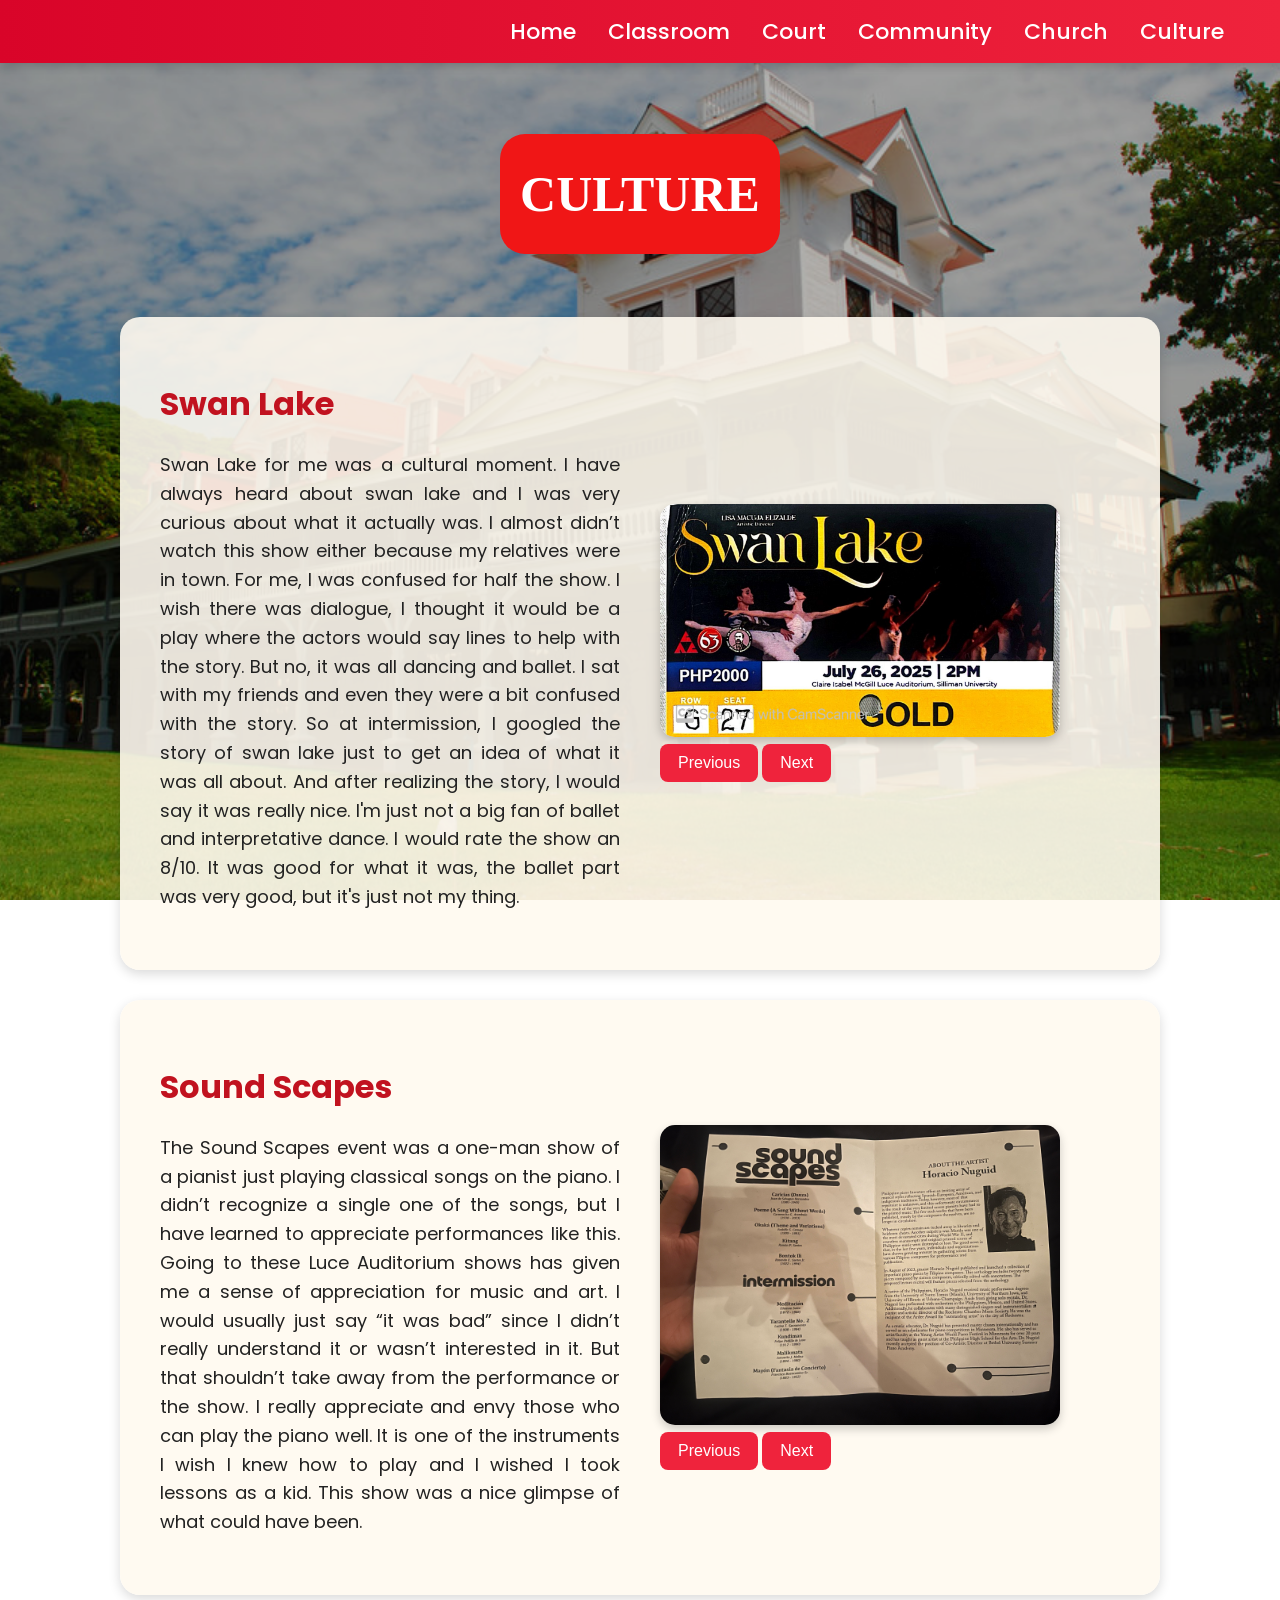
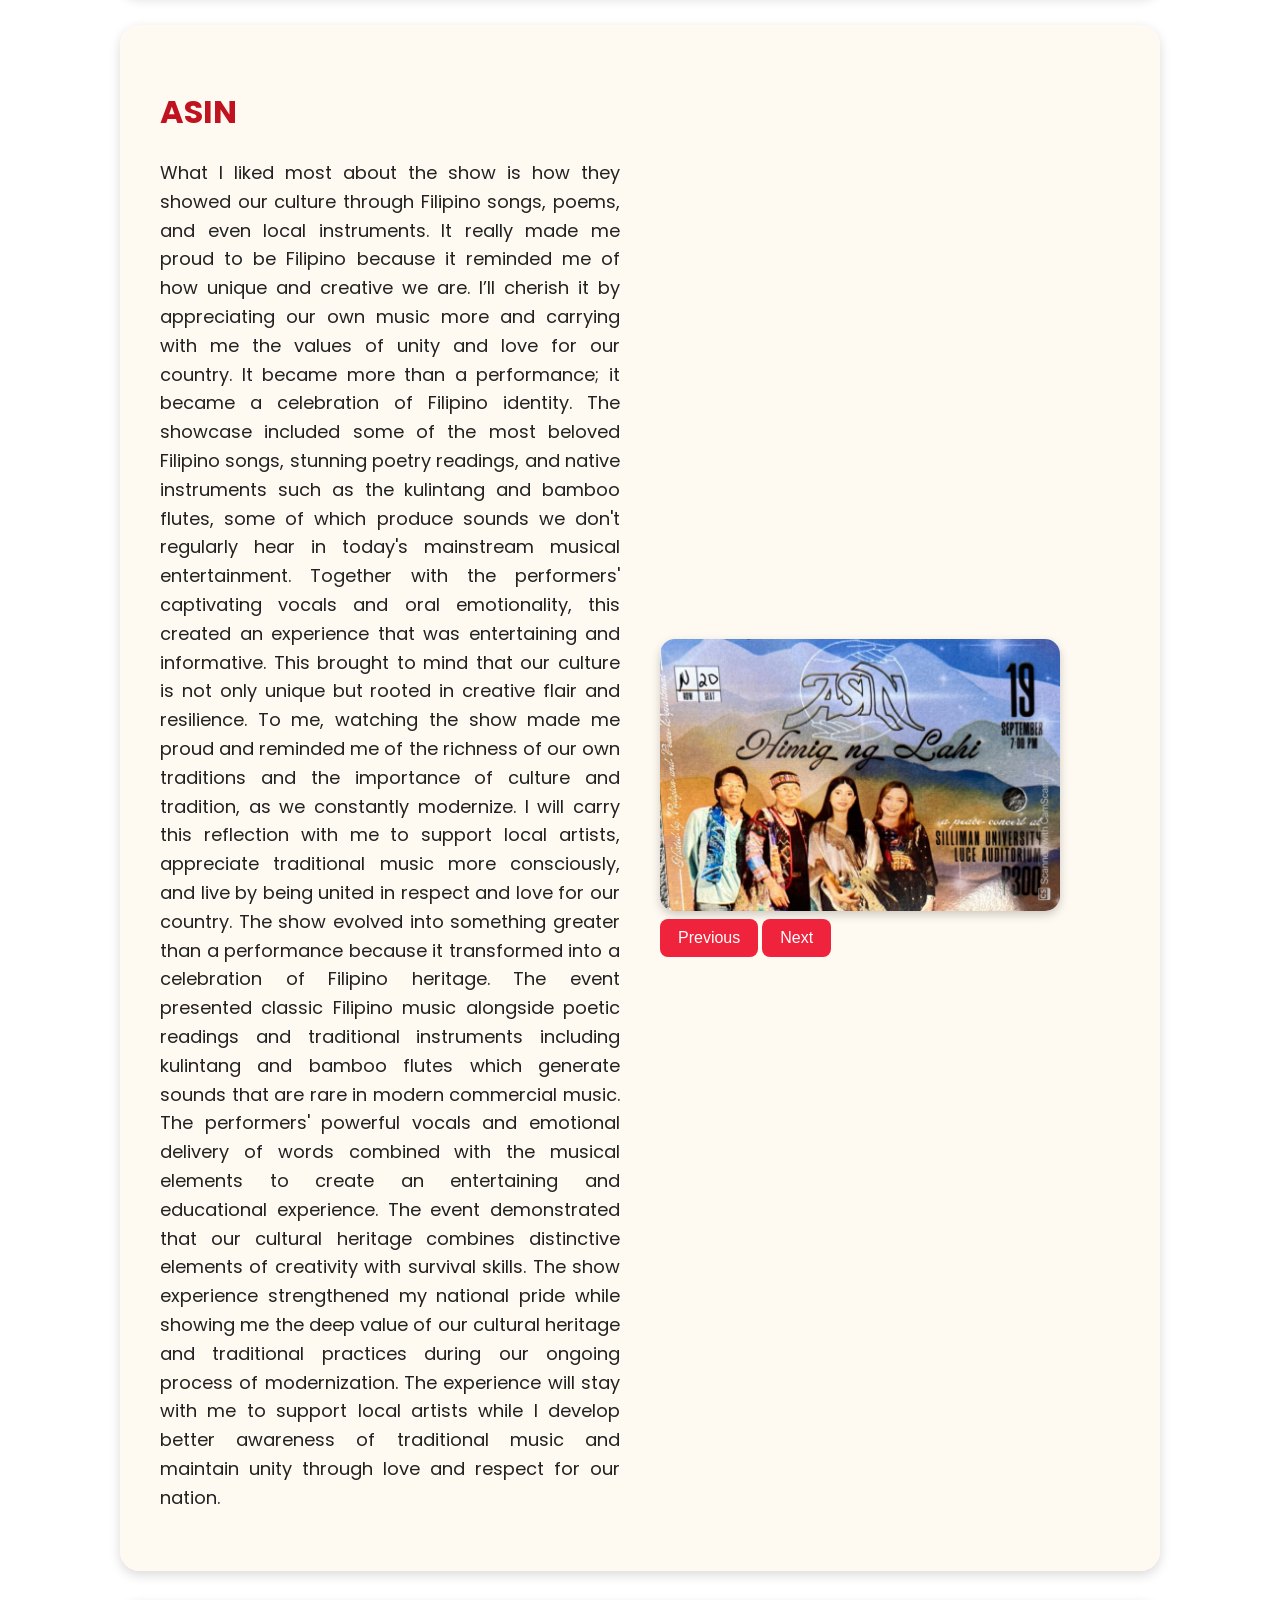
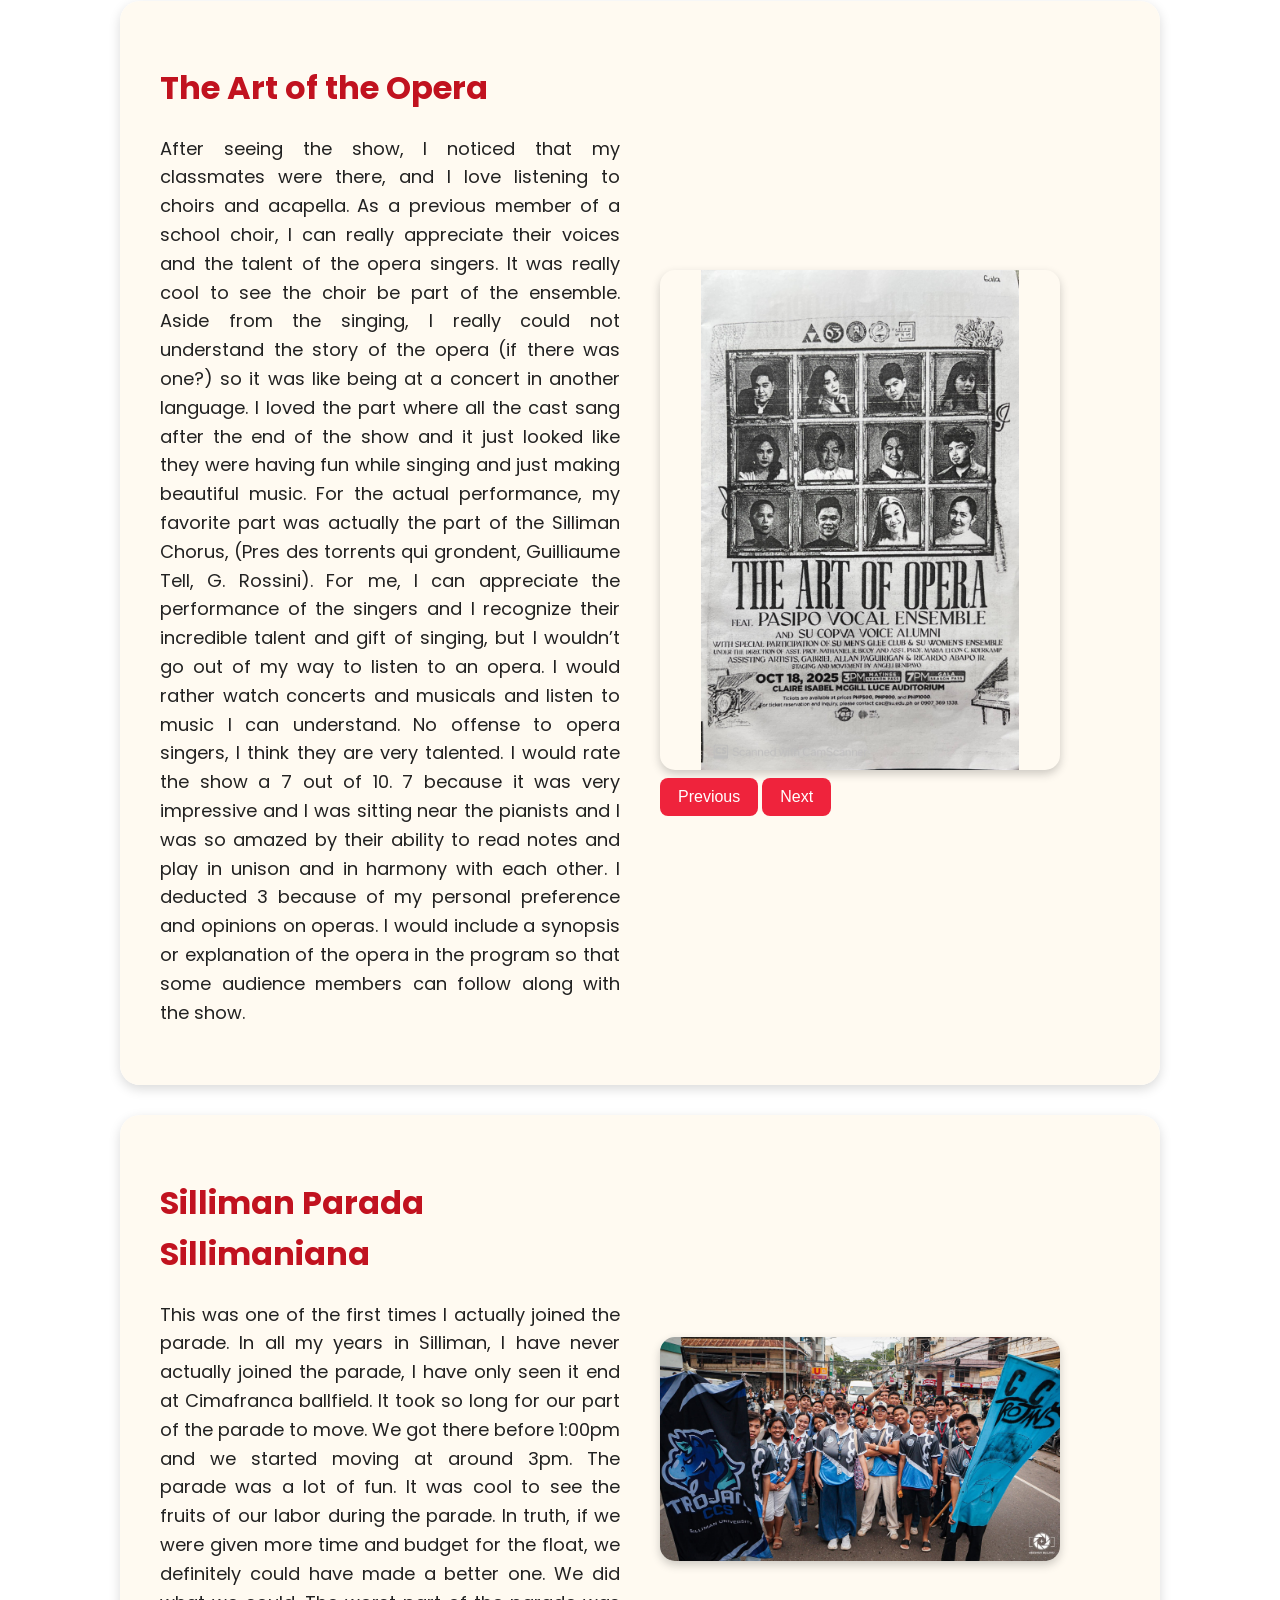
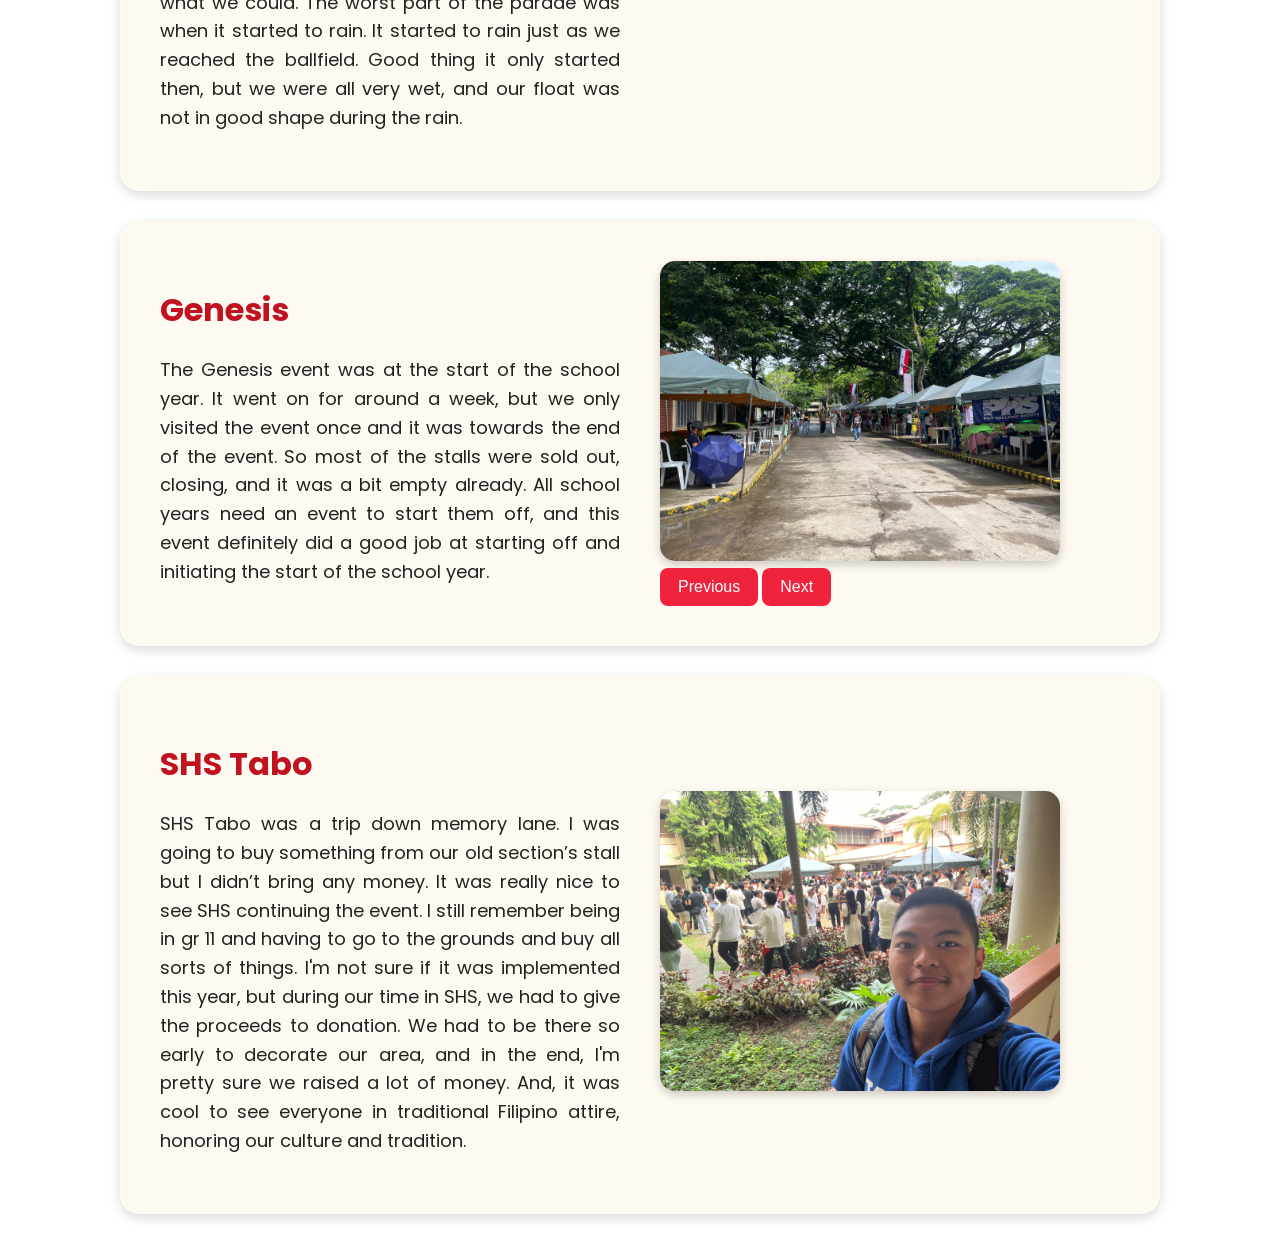
<file: culture.html>
<!DOCTYPE html>
<html>
<head>
    <Title>Culture</Title>
    <link rel = "stylesheet" type = "text/css" href = "Style.css">
    <link href="https://fonts.googleapis.com/css2?family=Poppins:wght@400;600&display=swap" rel="stylesheet">
    <link rel="icon" type="image/img" href="img/clone helmet.png">

</head>
<body>
    <div class = "navbar">
        <ul><li><a href = "index.html">Home</a></li>
            <li><a href = "classroom.html">Classroom</a></li> 
            <li><a href = "court.html">Court</a></li>
            <li><a href = "community.html">Community</a></li>
            <li><a href = "church.html">Church</a></li>
            <li><a href = "culture.html">Culture</a></li>
        </ul>
    </div>

    <div class = "centered">
        <h1 class = "main-title">
            CULTURE
        </h1>
    </div>

    <div class = "maindiv rowcontainer">
        <div class="colcontainer">
            <h1>Swan Lake</h1> <!--1-->
            <p>Swan Lake for me was a cultural moment. I have always heard about swan lake and I was very curious about what it actually was. I almost didn’t watch this show either because my relatives were in town. 
	            For me, I was confused for half the show. I wish there was dialogue, I thought it would be a play where the actors would say lines to help with the story. But no, it was all dancing and ballet. I sat with my friends and even they were a bit confused with the story. 
	            So at intermission, I googled the story of swan lake just to get an idea of what it was all about. And after realizing the story, I would say it was really nice. I'm just not a big fan of ballet and interpretative dance. I would rate the show an 8/10. It was good for what it was, the ballet part was very good, but it's just not my thing. 
            </p>
        </div>
        <div class="colcontainer">
                <!-- GALLERY 18 -->
            <div class="gallery">
                <img class="images" id="gallery18" src="img/Swan Lake1.jpg"> <br>
                <button onclick="prevImage('gallery18')">Previous</button>
                <button onclick="nextImage('gallery18')">Next</button>
            </div>
        </div>
    </div>

    <div class = "maindiv rowcontainer">
        <div class="colcontainer">
            <h1>Sound Scapes</h1> <!--2-->
            <p>The Sound Scapes event was a one-man show of a pianist just playing classical songs on the piano. I didn’t recognize a single one of the songs, but I have learned to appreciate performances like this. 
                Going to these Luce Auditorium shows has given me a sense of appreciation for music and art. I would usually just say “it was bad” since I didn’t really understand it or wasn’t interested in it. But that shouldn’t take away from the performance or the show. 
                I really appreciate and envy those who can play the piano well. It is one of the instruments I wish I knew how to play and I wished I took lessons as a kid. This show was a nice glimpse of what could have been. 
            </p>
        </div>
        <div class="colcontainer">
                <!-- GALLERY 12 -->
            <div class="gallery">
                <img class="images" id="gallery12" src="img/Piano1.jpg"> <br>
                <button onclick="prevImage('gallery12')">Previous</button>
                <button onclick="nextImage('gallery12')">Next</button>
            </div>
        </div>
    </div>

    <div class = "maindiv rowcontainer">
        <div class="colcontainer">
            <h1>ASIN</h1> <!--3-->
            <p>What I liked most about the show is how they showed our culture through Filipino songs, poems, and even local instruments. It really made me proud to be Filipino because it reminded me of how unique and creative we are. I’ll cherish it by appreciating our own music more and carrying with me the values of unity and love for our country. 
                It became more than a performance; it became a celebration of Filipino identity. The showcase included some of the most beloved Filipino songs, stunning poetry readings, and native instruments such as the kulintang and bamboo flutes, some of which produce sounds we don't regularly hear in today's mainstream musical entertainment. Together with the performers' captivating vocals and oral emotionality, this created an experience that was entertaining and informative. This brought to mind that our culture is not only unique but rooted in creative flair and resilience. To me, watching the show made me proud and reminded me of the richness of our own traditions and the importance of culture and tradition, as we constantly modernize. I will carry this reflection with me to support local artists, appreciate traditional music more consciously, and live by being united in respect and love for our country.
                The show evolved into something greater than a performance because it transformed into a celebration of Filipino heritage. The event presented classic Filipino music alongside poetic readings and traditional instruments including kulintang and bamboo flutes which generate sounds that are rare in modern commercial music. The performers' powerful vocals and emotional delivery of words combined with the musical elements to create an entertaining and educational experience. The event demonstrated that our cultural heritage combines distinctive elements of creativity with survival skills. The show experience strengthened my national pride while showing me the deep value of our cultural heritage and traditional practices during our ongoing process of modernization. The experience will stay with me to support local artists while I develop better awareness of traditional music and maintain unity through love and respect for our nation.
            </p>
        </div>
        <div class="colcontainer">
                <!-- GALLERY 1 -->
            <div class="gallery">
                <img class="images" id="gallery1" src="img/ASIN1.jpg"> <br>
                <button onclick="prevImage('gallery1')">Previous</button>
                <button onclick="nextImage('gallery1')">Next</button>
            </div>
        </div>
    </div>

    <div class = "maindiv rowcontainer">
        <div class="colcontainer">
            <h1>The Art of the Opera</h1> <!--4-->
            <p>After seeing the show, I noticed that my classmates were there, and I love listening to choirs and acapella. As a previous member of a school choir, I can really appreciate their voices and the talent of the opera singers. It was really cool to see the choir be part of the ensemble. Aside from the singing, I really could not understand the story of the opera (if there was one?) so it was like being at a concert in another language. 
	            I loved the part where all the cast sang after the end of the show and it just looked like they were having fun while singing and just making beautiful music. For the actual performance, my favorite part was actually the part of the Silliman Chorus, (Pres des torrents qui grondent, Guilliaume Tell, G. Rossini). 
	            For me, I can appreciate the performance of the singers and I recognize their incredible talent and gift of singing, but I wouldn’t go out of my way to listen to an opera. I would rather watch concerts and musicals and listen to music I can understand. No offense to opera singers, I think they are very talented. 
	            I would rate the show a 7 out of 10. 7 because it was very impressive and I was sitting near the pianists and I was so amazed by their ability to read notes and play in unison and in harmony with each other. I deducted 3 because of my personal preference and opinions on operas. I would include a synopsis or explanation of the opera in the program so that some audience members can follow along with the show. 
            </p>
        </div>
        <div class="colcontainer">
                <!-- GALLERY 11 -->
            <div class="gallery">
                <img class="images" id="gallery11" src="img/Opera1.jpg"> <br>
                <button onclick="prevImage('gallery11')">Previous</button>
                <button onclick="nextImage('gallery11')">Next</button>
            </div>
        </div>
    </div>

    <div class = "maindiv rowcontainer">
        <div class="colcontainer">
            <h1>Silliman Parada Sillimaniana</h1> <!--5-->
            <p>This was one of the first times I actually joined the parade. In all my years in Silliman, I have never actually joined the parade, I have only seen it end at Cimafranca ballfield. It took so long for our part of the parade to move. We got there before 1:00pm and we started moving at around 3pm. 
	            The parade was a lot of fun. It was cool to see the fruits of our labor during the parade. In truth, if we were given more time and budget for the float, we definitely could have made a better one. We did what we could. 
	            The worst part of the parade was when it started to rain. It started to rain just as we reached the ballfield. Good thing it only started then, but we were all very wet, and our float was not in good shape during the rain. 
            </p>
        </div>
        <div class="colcontainer">
            <div class="gallery">
                <img class="images" src="img/Parada Sillimaniana.JPG"> <br>
            </div>
        </div>
    </div>

    <div class = "maindiv rowcontainer">
        <div class="colcontainer">
            <h1>Genesis</h1> <!--6-->
            <p>The Genesis event was at the start of the school year. It went on for around a week, but we only visited the event once and it was towards the end of the event. So most of the stalls were sold out, closing, and it was a bit empty already. 
	            All school years need an event to start them off, and this event definitely did a good job at starting off and initiating the start of the school year. 
            </p>
        </div>
        <div class="colcontainer">
                <!-- GALLERY 10 -->
            <div class="gallery">
                <img class="images" id="gallery10" src="img/Genesis1.jpg"> <br>
                <button onclick="prevImage('gallery10')">Previous</button>
                <button onclick="nextImage('gallery10')">Next</button>
            </div>
        </div>
    </div>

    <div class = "maindiv rowcontainer">
        <div class="colcontainer">
            <h1>SHS Tabo</h1> <!--7-->
            <p>SHS Tabo was a trip down memory lane. I was going to buy something from our old section’s stall but I didn’t bring any money. It was really nice to see SHS continuing the event. I still remember being in gr 11 and having to go to the grounds and buy all sorts of things. 
	            I'm not sure if it was implemented this year, but during our time in SHS, we had to give the proceeds to donation. We had to be there so early to decorate our area, and in the end, I'm pretty sure we raised a lot of money. And, it was cool to see everyone in traditional Filipino attire, honoring our culture and tradition. 
            </p>
        </div>
        <div class="colcontainer">
            <div class="gallery">
                <img class="images" src="img/SHS Tabo.jpg"> <br>
            </div>
        </div>
    </div>
    <script src="Script.js"></script>
</body>
</html>
</file>
<file: Style.css>
body {
    margin: 0;
    padding-top: 100px;
    background-image: url("img/SU\ Hall.png");
    background-attachment: fixed;
    background-repeat: no-repeat;
    background-position: center;
    background-size: cover;
    font-family: "Poppins", sans-serif;
    line-height: 1.6;
    color: #222;
}

body::before {
    content: "";
    position: fixed;
    top: 0;
    left: 0;
    width: 100%;
    height: 100%;
    background: rgba(0,0,0,0.3);
    z-index: -1;
}

div.navbar {
    position: fixed;
    top: 0;
    overflow: visible;
    background: linear-gradient(90deg, #d90429, #ef233c);
    width: 100%;
    color: white;
    border: none;
    box-shadow: 0 2px 10px rgba(0,0,0,0.2);
    z-index: 10;
}

div.maindiv {
    background-color: rgba(255, 250, 240, 0.9);
    width: 75%;
    border-radius: 20px;
    margin: 30px auto;
    padding: 40px;
    box-shadow: 0 4px 12px rgba(0,0,0,0.15);
    border: none;
    display: flex;
    flex-wrap: wrap;
    align-items: center;
    justify-content: flex-start;
    gap: 40px;
    flex-direction: row;
    animation: fadeIn 1s ease-in;
}

div.rowcontainer {
    display: flex;
    flex-direction: row;
}

.left {float: left;}
.right {text-align: right;}

div.colcontainer {
    flex: 1;
    min-width: 300px;
    padding: 0;
}

div.left {
    text-align: left;
}

div.centered {
    text-align: center;
}

a:link, a:visited{
    color: white;
}

ul li a:hover {
    background-color: white;
    color: #d90429;
    border-radius: 8px;
}

ul {
    list-style-type: none;
    margin: 0;
    padding: 0;
    display: flex;
    justify-content: right;
    padding-right: 40px;
}

ul li a {
    display: block;
    padding: 14px 16px;
    text-decoration: none;
    color: white;
    font-size: 22px;
    font-family: "Poppins", sans-serif;
    font-weight: 500;
    transition: background-color 0.3s, color 0.3s;
}

h1.main-title {
    font-size: 50px;
    font-family: Verdana;
    background-color: rgb(240, 22, 22); 
    display: inline-block;
    border-radius: 25px;
    padding: 20px;
    color: white;
}

.gallery img {
    width: auto;
    max-width: 100%;
    max-height: 500px; /* fits even tall images */
    object-fit: contain; /* keeps full image visible */
    border-radius: 15px;
    box-shadow: 0 4px 10px rgba(0,0,0,0.2);
    transition: transform 0.3s, box-shadow 0.3s;
    margin: 0 auto;
    padding: 0;
}

button {
    background-color: #ef233c;
    color: white;
    border: none;
    border-radius: 8px;
    font-size: 16px;
    padding: 10px 18px;
    cursor: pointer;
    transition: all 0.3s ease;
}

button:hover {
    background-color: #d90429;
    transform: scale(1.05);
}

.gallery img:hover {
    transform: scale(1.03);
    box-shadow: 0 6px 15px rgba(0,0,0,0.3);
}

img.images  {
    width: 400px;
}

h1, h2 {
    color: #c1121f;
}
p {
    text-align: justify;
    font-size: 18px;
}
</file>
